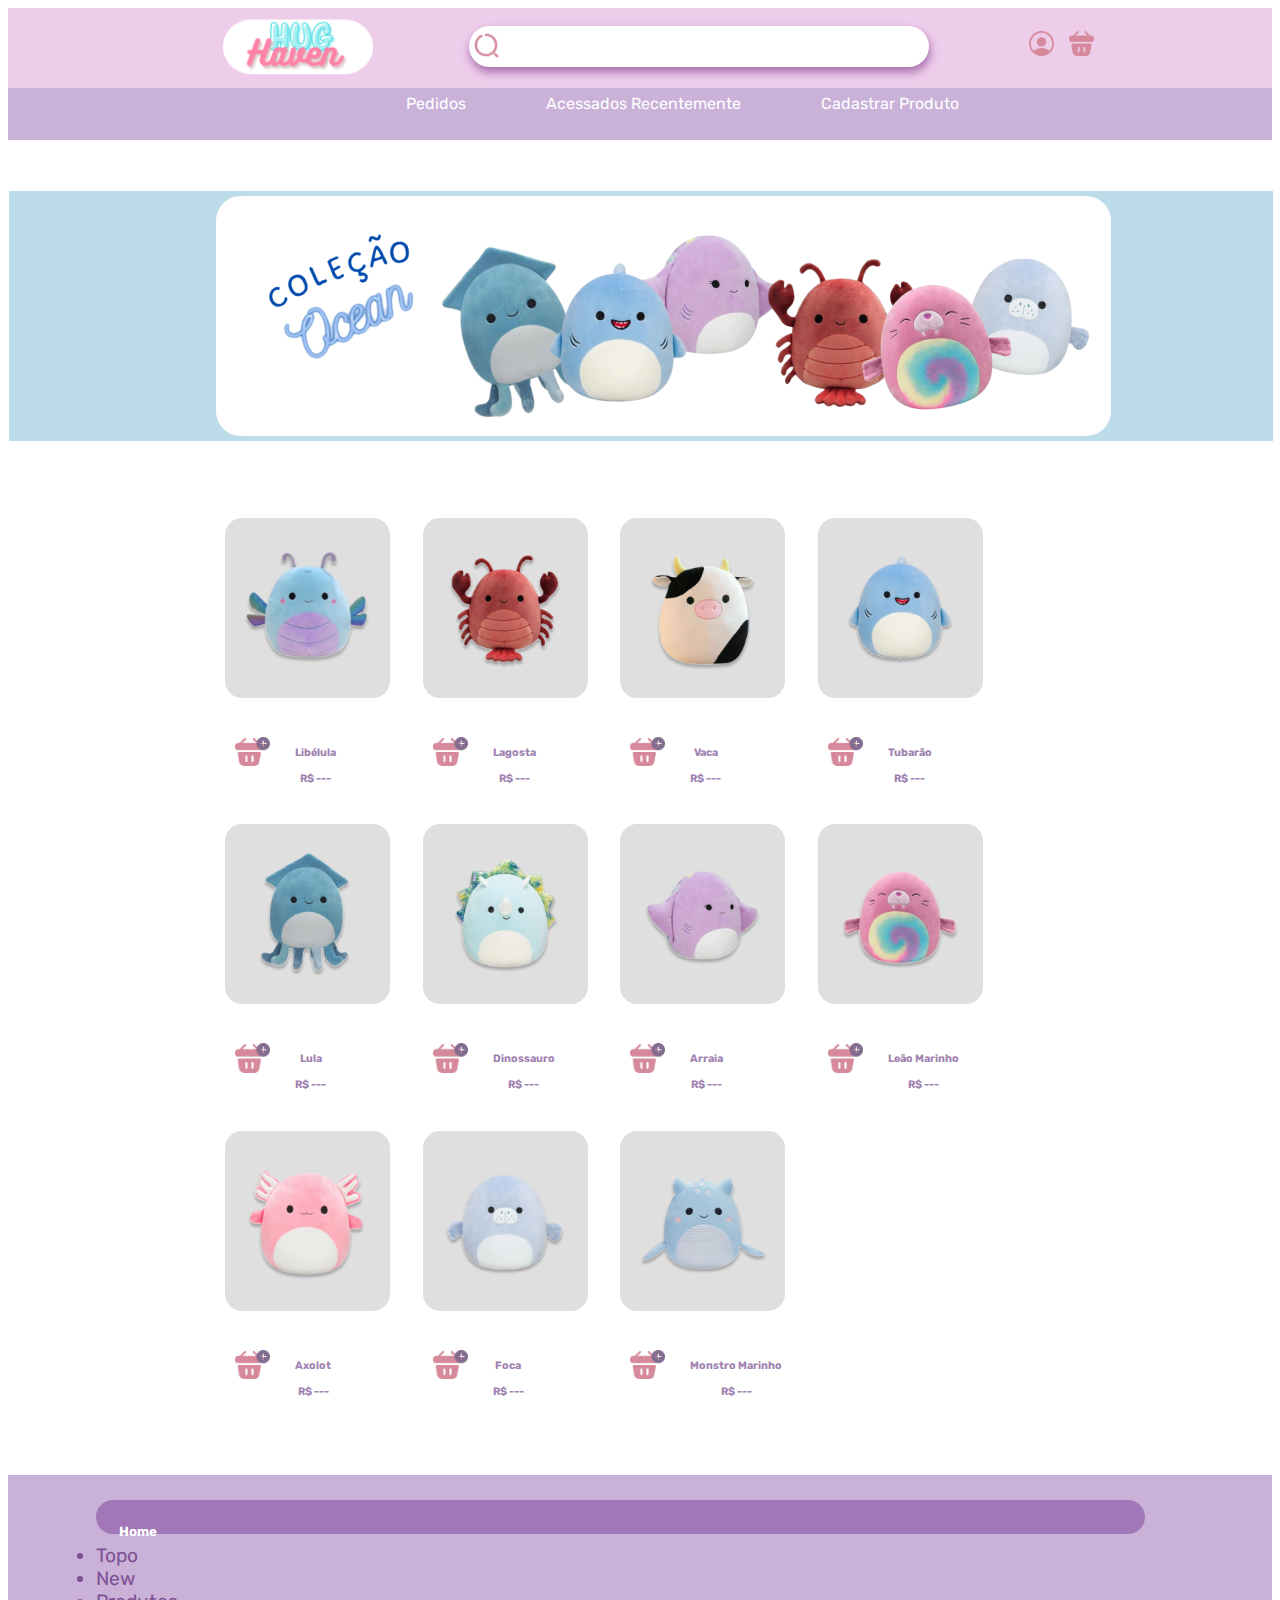
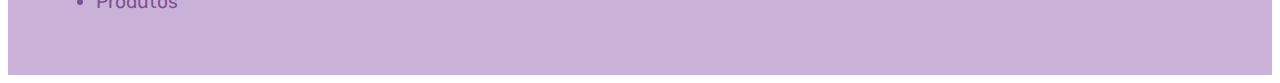
<file: Hug Haven/index.html>
<!DOCTYPE html>
<html lang="en">
    <head>
        <meta charset="UTF-8">
        <meta http-equiv="X-UA-Compatible" content="IE=edge">
        <meta name="viewport" content="width=device-width, initial-scale=1.0">
        <script src="HHScript.js" defer></script>
        <link rel="stylesheet" type="text/css" href="HHStyle.css">
        <link href="https://fonts.googleapis.com/css?family=Rubik&display=swap" rel="stylesheet" />
        
        <link href="https://cdn.jsdelivr.net/npm/bootstrap@5.3.0-alpha3/dist/css/bootstrap.min.css" rel="stylesheet" integrity="sha384-KK94CHFLLe+nY2dmCWGMq91rCGa5gtU4mk92HdvYe+M/SXH301p5ILy+dN9+nJOZ" crossorigin="anonymous">
        <script src="https://cdn.jsdelivr.net/npm/bootstrap@5.3.0-alpha3/dist/js/bootstrap.bundle.min.js" integrity="sha384-ENjdO4Dr2bkBIFxQpeoTz1HIcje39Wm4jDKdf19U8gI4ddQ3GYNS7NTKfAdVQSZe" crossorigin="anonymous"></script>
        
        <title>Hug Haven</title>
    </head>
    <body id="Home">
        <header>
            <div class="ItensHeader">
                <a href="index.html">
                    <img  id="logo" src="./ImagensGerais/Group 31.png"/>
                </a>
                <div>
                    <form class="Pesquisa">
                        <img id="lupa" src="./ImagensGerais/Lupa.png"/>
                        <input id="barra_pesq" type='text'/>
                    </form>
                </div>
                <img id="perfil" src="./ImagensGerais/Perfil.png"/>
                <a href="HHCarrinho.html">
                    <img id="bag" src="./ImagensGerais/Bag.png"/>
                </a>
            </div>
        </header>
        <nav id="Menu">
            <div class="ItensMenu">
                <li><a id="pedidos" href="HHPedidos.html">Pedidos</a></li>
                <li><a id="recentes" href="">Acessados Recentemente</a></li>
                <li><a id="cad_prod" href="HHCadastroProduto.html">Cadastrar Produto</a></li>
            </div>
        </nav>
        <div class="Todos_ElementosHome">
            <div class="Cadastro">
                <div class="Cadastro_fundo"></div>
                <div class="Cadastro_texto">
                    <div class="info_cadastro">
                        <img id="perfil_cadastro" src="./ImagensGerais/Perfil.png"/>
                        <h4 id="titulo_cadastro">Cadastro</h4>
                    </div>
                    <form class="Formulario_cadastro">
                        <input class="Texto_cadastro" type="text" placeholder="nome">
                        <input class="Texto_cadastro" type="text" placeholder="email">
                        <input class="Texto_cadastro" type="text" placeholder="senha">
                    </form>
                    <button id="btn_cadastro">Criar conta</button>
                </div>
            </div>
            <div class="Acessados_recentemente">
                <div class="TodosSquishs" id="Produtos">
                    <div class="Squish_recente">
                        <img class="imagemSquish" src="./ImagensSquish/Group 10.png"/>
                        <div class="bag_info">  
                            <button class="btn_addcarrinho_recente"><img class="addBag" src="./ImagensGerais/AddBag.png"/></button>
                            <div class="texto_prod_recente">
                                <h6 class="nome">Libélula</h6>
                                <h6 class="valor">R$ ---</h6>
                            </div>
                        </div> 
                    </div>
                    <div class="Squish_recente">
                        <img class="imagemSquish" src="./ImagensSquish/Group 10.png"/>
                        <div class="bag_info">  
                            <button class="btn_addcarrinho_recente"><img class="addBag" src="./ImagensGerais/AddBag.png"/></button>
                            <div class="texto_prod_recente">
                                <h6 class="nome">Libélula</h6>
                                <h6 class="valor">R$ ---</h6>
                            </div>
                        </div> 
                    </div>
                </div>
            </div>
            <div class="Usuario_posicao">
                <div class="Usuario">
                    <h3 id="perfil_usuario">Perfil</h3>
                    <h5 class="Texto_usuario">nome</h5>
                    <h5 class="Texto_usuario">email</h5>
                    <h5 class="Texto_usuario">senha</h5>
                    <button id="btn_editar">Editar</button>
                </div>
            </div>
            <div class="Interno">
                <div id="Card_Prop">
                    <div id="Prop">
                        <img id="ocean" src="./ImagensGerais/Ocean.png"/>
                    </div> 
                </div>
                <div class="container">
                    <div class="TodosSquishs" id="Produtos">
                        <div class="Squish">
                            <img class="imagemSquish" src="./ImagensSquish/Group 10.png"/>
                            <div class="bag_info">  
                                <button class="btn_addcarrinho"><img class="addBag" src="./ImagensGerais/AddBag.png"/></button>
                                <div class="texto_prod">
                                    <h6 class="nome">Libélula</h6>
                                    <h6 class="valor">R$ ---</h6>
                                </div>
                            </div> 
                        </div>
                        <div class="Squish">
                            <img class="imagemSquish" src="./ImagensSquish/Group 12.png"/>
                            <div class="bag_info">  
                                <button class="btn_addcarrinho"><img class="addBag" src="./ImagensGerais/AddBag.png"/></button>
                                <div class="texto_prod">
                                    <h6 class="nome">Lagosta</h6>
                                    <h6 class="valor">R$ ---</h6>
                                </div>
                            </div>
                        </div>
                        <div class="Squish">
                            <img class="imagemSquish" src="./ImagensSquish/Group 13.png"/>
                            <div class="bag_info">  
                                <button class="btn_addcarrinho"><img class="addBag" src="./ImagensGerais/AddBag.png"/></button>
                                <div class="texto_prod">
                                    <h6 class="nome">Vaca</h6>
                                    <h6 class="valor">R$ ---</h6>
                                </div>
                            </div>
                        </div>
                        <div class="Squish">
                            <img class="imagemSquish" src="./ImagensSquish/Group 14.png"/>
                            <div class="bag_info">  
                                <button class="btn_addcarrinho"><img class="addBag" src="./ImagensGerais/AddBag.png"/></button>
                                <div class="texto_prod">
                                    <h6 class="nome">Tubarão</h6>
                                    <h6 class="valor">R$ ---</h6>
                                </div>
                            </div>
                        </div>
                        <div class="Squish">
                            <img class="imagemSquish" src="./ImagensSquish/Group 3.png"/>
                            <div class="bag_info">  
                                <button class="btn_addcarrinho"><img class="addBag" src="./ImagensGerais/AddBag.png"/></button>
                                <div class="texto_prod">
                                    <h6 class="nome">Lula</h6>
                                    <h6 class="valor">R$ ---</h6>
                                </div>
                            </div>
                        </div>
                        <div class="Squish">
                            <img class="imagemSquish" src="./ImagensSquish/Group 32.png"/>
                            <div class="bag_info">  
                                <button class="btn_addcarrinho"><img class="addBag" src="./ImagensGerais/AddBag.png"/></button>
                                <div class="texto_prod">
                                    <h6 class="nome">Dinossauro</h6>
                                    <h6 class="valor">R$ ---</h6>
                                </div>
                            </div>
                        </div>
                        <div class="Squish">
                            <img class="imagemSquish" src="./ImagensSquish/Group 4.png"/>
                            <div class="bag_info">  
                                <button class="btn_addcarrinho"><img class="addBag" src="./ImagensGerais/AddBag.png"/></button>
                                <div class="texto_prod">
                                    <h6 class="nome">Arraia</h6>
                                    <h6 class="valor">R$ ---</h6>
                                </div>
                            </div>
                        </div>
                        <div class="Squish">
                            <img class="imagemSquish" src="./ImagensSquish/Group 7.png"/>
                            <div class="bag_info">  
                                <button class="btn_addcarrinho"><img class="addBag" src="./ImagensGerais/AddBag.png"/></button>
                                <div class="texto_prod">
                                    <h6 class="nome">Leão Marinho</h6>
                                    <h6 class="valor">R$ ---</h6>
                                </div>
                            </div>
                        </div>
                        <div class="Squish">
                            <img class="imagemSquish" src="./ImagensSquish/axolot-rosa.png"/>
                            <div class="bag_info">  
                                <button class="btn_addcarrinho"><img class="addBag" src="./ImagensGerais/AddBag.png"/></button>
                                <div class="texto_prod">
                                    <h6 class="nome">Axolot</h6>
                                    <h6 class="valor">R$ ---</h6>
                                </div>
                            </div>
                        </div>
                        <div class="Squish">
                            <img class="imagemSquish" src="./ImagensSquish/Group 8.png"/>
                            <div class="bag_info">  
                                <button class="btn_addcarrinho"><img class="addBag" src="./ImagensGerais/AddBag.png"/></button>
                                <div class="texto_prod">
                                    <h6 class="nome">Foca</h6>
                                    <h6 class="valor">R$ ---</h6>
                                </div>
                            </div>
                        </div>
                        <div class="Squish">
                            <img class="imagemSquish" src="./ImagensSquish/Group 9.png"/>
                            <div class="bag_info">  
                                <button class="btn_addcarrinho"><img class="addBag" src="./ImagensGerais/AddBag.png"/></button>
                                <div class="texto_prod">
                                    <h6 class="nome">Monstro Marinho</h6>
                                    <h6 class="valor">R$ ---</h6>
                                </div>
                            </div>
                        </div>
                    </div>
                </div>
            </div>
        </div>
        <footer>
            <div class="ItensFooter">
                <div class="LocalAtual">
                    <h5>Home</h5>
                </div>
                <nav class="LinksFooter">
                    <li><a id="topo" href="#Home">Topo</a></li>
                    <li><a id="new" href="#Card_Prop">New</a></li>
                    <li><a id="prdutos" href="#Produtos">Produtos</a></li>
                </nav>
            </div>
        </footer>
    </body>
</html>
</file>
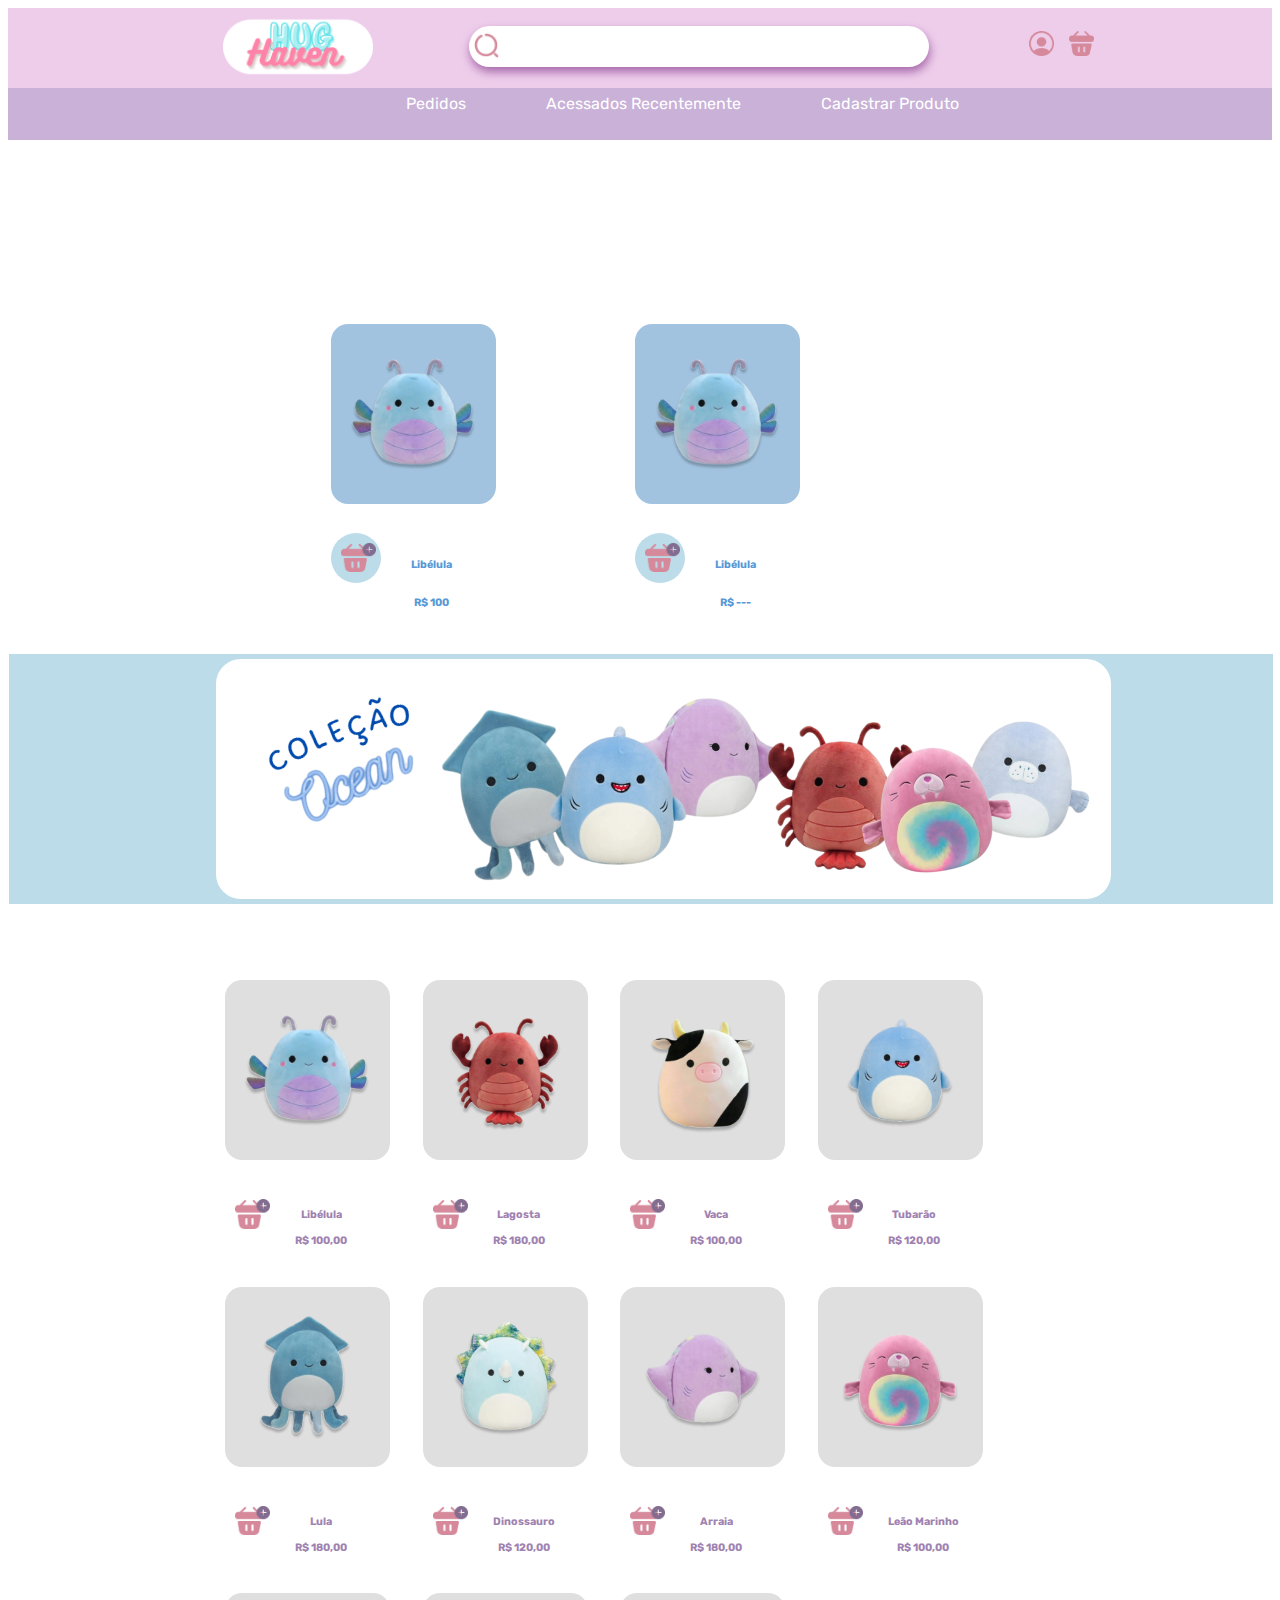
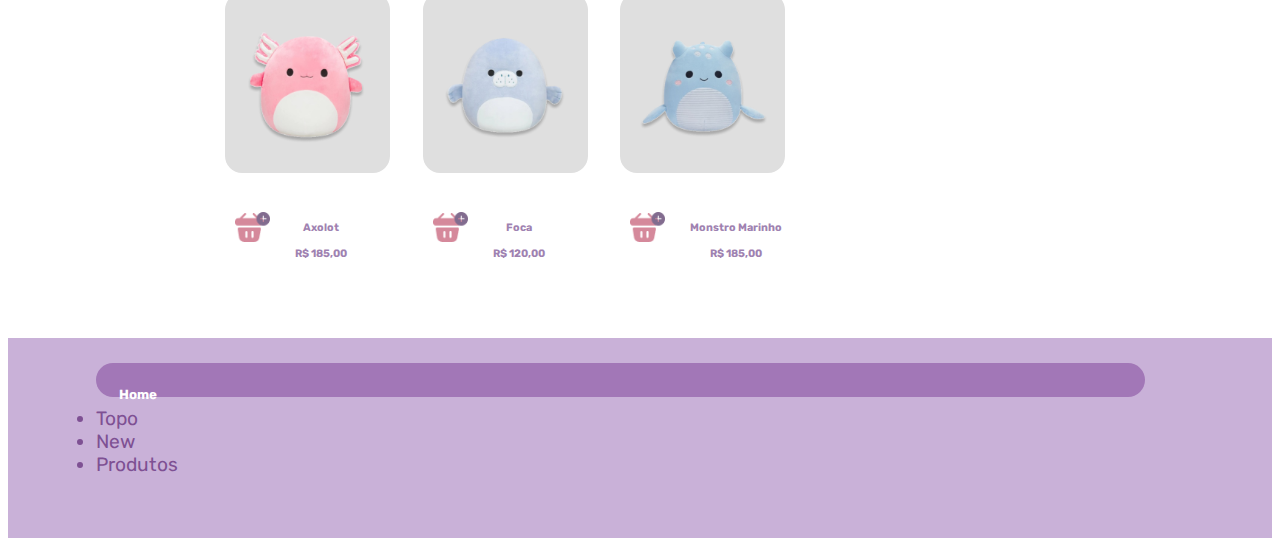
<file: Hug Haven 0.2/Hug Haven/index.html>
<!DOCTYPE html>
<html lang="en">
    <head>
        <meta charset="UTF-8">
        <meta http-equiv="X-UA-Compatible" content="IE=edge">
        <meta name="viewport" content="width=device-width, initial-scale=1.0">
        <script src="HHScript.js" defer></script>
        <script src="HHScriptCarrinho.js"defer></script>
        <link rel="stylesheet" type="text/css" href="HHStyle.css">
        <link href="https://fonts.googleapis.com/css?family=Rubik&display=swap" rel="stylesheet" />
        
        <link href="https://cdn.jsdelivr.net/npm/bootstrap@5.3.0-alpha3/dist/css/bootstrap.min.css" rel="stylesheet" integrity="sha384-KK94CHFLLe+nY2dmCWGMq91rCGa5gtU4mk92HdvYe+M/SXH301p5ILy+dN9+nJOZ" crossorigin="anonymous">
        <script src="https://cdn.jsdelivr.net/npm/bootstrap@5.3.0-alpha3/dist/js/bootstrap.bundle.min.js" integrity="sha384-ENjdO4Dr2bkBIFxQpeoTz1HIcje39Wm4jDKdf19U8gI4ddQ3GYNS7NTKfAdVQSZe" crossorigin="anonymous"></script>
        
        <title>Hug Haven</title>
    </head>
    <body id="Home">
        <header>
            <div class="ItensHeader">
                <a href="index.html">
                    <img  id="logo" src="./ImagensGerais/Group 31.png"/>
                </a>
                <div>
                    <form class="Pesquisa">
                        <img id="lupa" src="./ImagensGerais/Lupa.png"/>
                        <input id="barra_pesq" type='text'/>
                    </form>
                </div>
                <img id="perfil" src="./ImagensGerais/Perfil.png"/>
                <a href="HHCarrinho.html">
                    <img id="bag" src="./ImagensGerais/Bag.png"/>
                </a>
            </div>
        </header>
        <nav id="Menu">
            <div class="ItensMenu">
                <li><a id="pedidos" href="HHPedidos.html">Pedidos</a></li>
                <li><a id="recentes" href="">Acessados Recentemente</a></li>
                <li><a id="cad_prod" href="HHCadastroProduto.html">Cadastrar Produto</a></li>
            </div>
        </nav>
        <div class="Todos_ElementosHome">
            <div class="Cadastro">
                <div class="Cadastro_fundo"></div>
                <div class="Cadastro_texto">
                    <div class="info_cadastro">
                        <img id="perfil_cadastro" src="./ImagensGerais/Perfil.png"/>
                        <h4 id="titulo_cadastro">Cadastro</h4>
                    </div>
                    <form class="Formulario_cadastro">
                        <input class="Texto_cadastro" type="text" placeholder="nome">
                        <input class="Texto_cadastro" type="text" placeholder="email">
                        <input class="Texto_cadastro" type="text" placeholder="senha">
                    </form>
                    <button id="btn_cadastro">Criar conta</button>
                </div>
            </div>
            <div class="Acessados_recentemente">
                <div class="TodosSquishs" id="Produtos">
                    <div class="Squish_recente">
                        <img class="imagemSquish" src="./ImagensSquish/Group 10.png"/>
                        <div class="bag_info">  
                            <button class="btn_addcarrinho_recente"><img class="addBag" src="./ImagensGerais/AddBag.png"/></button>
                            <div class="texto_prod_recente">
                                <h6 class="nome">Libélula</h6>
                                <h6 class="valor">R$ 100</h6>
                            </div>
                        </div> 
                    </div>
                    <div class="Squish_recente">
                        <img class="imagemSquish" src="./ImagensSquish/Group 10.png"/>
                        <div class="bag_info">  
                            <button class="btn_addcarrinho_recente"><img class="addBag" src="./ImagensGerais/AddBag.png"/></button>
                            <div class="texto_prod_recente">
                                <h6 class="nome">Libélula</h6>
                                <h6 class="valor">R$ ---</h6>
                            </div>
                        </div> 
                    </div>
                </div>
            </div>
            <div class="Usuario_posicao">
                <div class="Usuario">
                    <h3 id="perfil_usuario">Perfil</h3>
                    <h5 class="Texto_usuario">nome</h5>
                    <h5 class="Texto_usuario">email</h5>
                    <h5 class="Texto_usuario">senha</h5>
                    <button id="btn_editar">Editar</button>
                </div>
            </div>
            <div class="Interno">
                <div id="Card_Prop">
                    <div id="Prop">
                        <img id="ocean" src="./ImagensGerais/Ocean.png"/>
                    </div> 
                </div>
                <div class="container">
                    <div class="TodosSquishs" id="Produtos">
                        <div class="Squish">
                            <img class="imagemSquish" src="./ImagensSquish/Group 10.png"/>
                            <div class="bag_info">  
                                <button class="btn_addcarrinho"><img class="addBag" src="./ImagensGerais/AddBag.png"/></button>
                                <div class="texto_prod">
                                    <h6 class="nome">Libélula</h6>
                                    <h6 class="valor">R$ 100,00</h6>
                                </div>
                            </div> 
                        </div>
                        <div class="Squish">
                            <img class="imagemSquish" src="./ImagensSquish/Group 12.png"/>
                            <div class="bag_info">  
                                <button class="btn_addcarrinho"><img class="addBag" src="./ImagensGerais/AddBag.png"/></button>
                                <div class="texto_prod">
                                    <h6 class="nome">Lagosta</h6>
                                    <h6 class="valor">R$ 180,00</h6>
                                </div>
                            </div>
                        </div>
                        <div class="Squish">
                            <img class="imagemSquish" src="./ImagensSquish/Group 13.png"/>
                            <div class="bag_info">  
                                <button class="btn_addcarrinho"><img class="addBag" src="./ImagensGerais/AddBag.png"/></button>
                                <div class="texto_prod">
                                    <h6 class="nome">Vaca</h6>
                                    <h6 class="valor">R$ 100,00</h6>
                                </div>
                            </div>
                        </div>
                        <div class="Squish">
                            <img class="imagemSquish" src="./ImagensSquish/Group 14.png"/>
                            <div class="bag_info">  
                                <button class="btn_addcarrinho"><img class="addBag" src="./ImagensGerais/AddBag.png"/></button>
                                <div class="texto_prod">
                                    <h6 class="nome">Tubarão</h6>
                                    <h6 class="valor">R$ 120,00</h6>
                                </div>
                            </div>
                        </div>
                        <div class="Squish">
                            <img class="imagemSquish" src="./ImagensSquish/Group 3.png"/>
                            <div class="bag_info">  
                                <button class="btn_addcarrinho"><img class="addBag" src="./ImagensGerais/AddBag.png"/></button>
                                <div class="texto_prod">
                                    <h6 class="nome">Lula</h6>
                                    <h6 class="valor">R$ 180,00</h6>
                                </div>
                            </div>
                        </div>
                        <div class="Squish">
                            <img class="imagemSquish" src="./ImagensSquish/Group 32.png"/>
                            <div class="bag_info">  
                                <button class="btn_addcarrinho"><img class="addBag" src="./ImagensGerais/AddBag.png"/></button>
                                <div class="texto_prod">
                                    <h6 class="nome">Dinossauro</h6>
                                    <h6 class="valor">R$ 120,00</h6>
                                </div>
                            </div>
                        </div>
                        <div class="Squish">
                            <img class="imagemSquish" src="./ImagensSquish/Group 4.png"/>
                            <div class="bag_info">  
                                <button class="btn_addcarrinho"><img class="addBag" src="./ImagensGerais/AddBag.png"/></button>
                                <div class="texto_prod">
                                    <h6 class="nome">Arraia</h6>
                                    <h6 class="valor">R$ 180,00</h6>
                                </div>
                            </div>
                        </div>
                        <div class="Squish">
                            <img class="imagemSquish" src="./ImagensSquish/Group 7.png"/>
                            <div class="bag_info">  
                                <button class="btn_addcarrinho"><img class="addBag" src="./ImagensGerais/AddBag.png"/></button>
                                <div class="texto_prod">
                                    <h6 class="nome">Leão Marinho</h6>
                                    <h6 class="valor">R$ 100,00</h6>
                                </div>
                            </div>
                        </div>
                        <div class="Squish">
                            <img class="imagemSquish" src="./ImagensSquish/axolot-rosa.png"/>
                            <div class="bag_info">  
                                <button class="btn_addcarrinho"><img class="addBag" src="./ImagensGerais/AddBag.png"/></button>
                                <div class="texto_prod">
                                    <h6 class="nome">Axolot</h6>
                                    <h6 class="valor">R$ 185,00</h6>
                                </div>
                            </div>
                        </div>
                        <div class="Squish">
                            <img class="imagemSquish" src="./ImagensSquish/Group 8.png"/>
                            <div class="bag_info">  
                                <button class="btn_addcarrinho"><img class="addBag" src="./ImagensGerais/AddBag.png"/></button>
                                <div class="texto_prod">
                                    <h6 class="nome">Foca</h6>
                                    <h6 class="valor">R$ 120,00</h6>
                                </div>
                            </div>
                        </div>
                        <div class="Squish">
                            <img class="imagemSquish" src="./ImagensSquish/Group 9.png"/>
                            <div class="bag_info">  
                                <button class="btn_addcarrinho"><img class="addBag" src="./ImagensGerais/AddBag.png"/></button>
                                <div class="texto_prod">
                                    <h6 class="nome">Monstro Marinho</h6>
                                    <h6 class="valor">R$ 185,00</h6>
                                </div>
                            </div>
                        </div>
                    </div>
                </div>
            </div>
        </div>
        <footer>
            <div class="ItensFooter">
                <div class="LocalAtual">
                    <h5>Home</h5>
                </div>
                <nav class="LinksFooter">
                    <li><a id="topo" href="#Home">Topo</a></li>
                    <li><a id="new" href="#Card_Prop">New</a></li>
                    <li><a id="prdutos" href="#Produtos">Produtos</a></li>
                </nav>
            </div>
        </footer>
    </body>
</html>
</file>
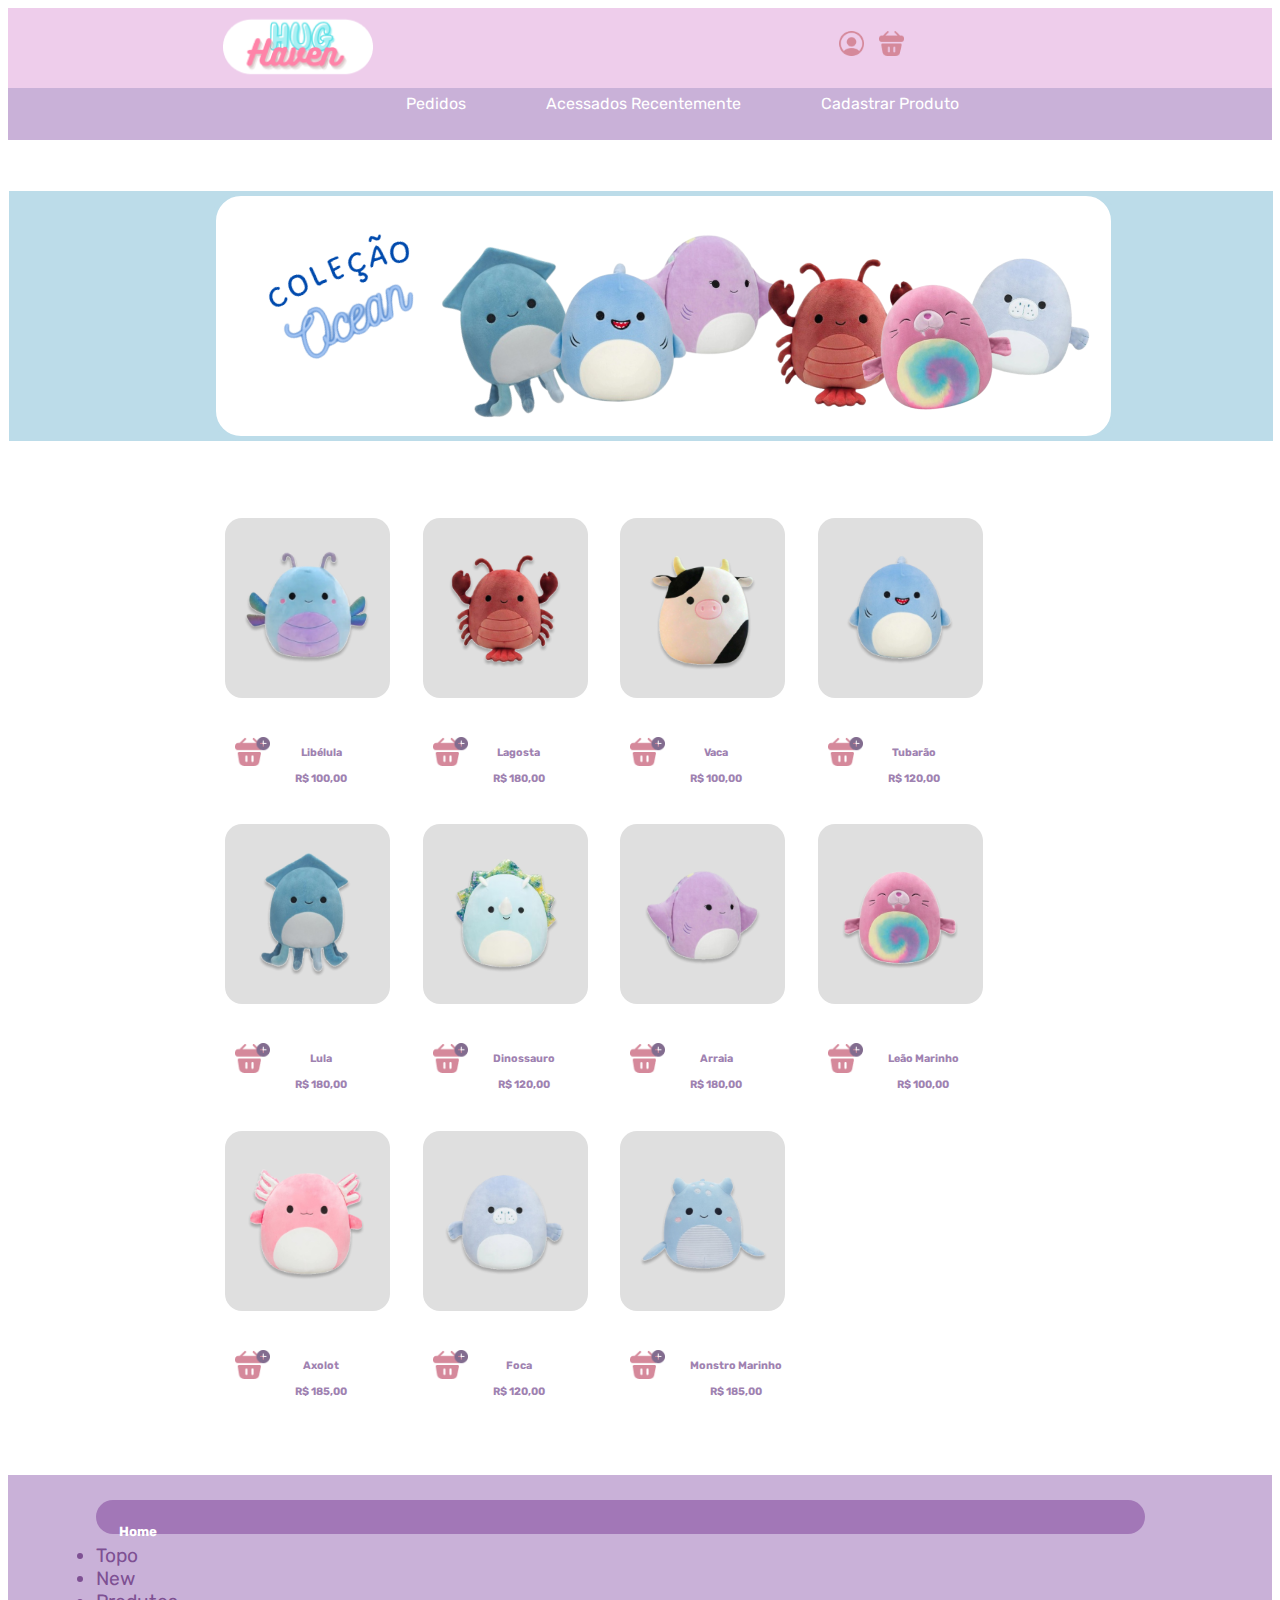
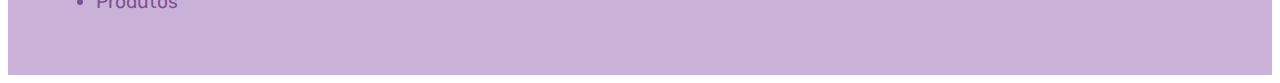
<file: Hug Haven 0.4/Hug Haven 0.4/index.html>
<!DOCTYPE html>
<html lang="en">
    <head>
        <meta charset="UTF-8">
        <meta http-equiv="X-UA-Compatible" content="IE=edge">
        <meta name="viewport" content="width=device-width, initial-scale=1.0">
        <script src="HHScript.js" defer></script>
        <script src="HHScriptCarrinho.js"defer></script>
        <script src="HHScriptCadUsuario.js" defer></script>
        <link rel="stylesheet" type="text/css" href="HHStyle.css">
        <link href="https://fonts.googleapis.com/css?family=Rubik&display=swap" rel="stylesheet" />
        
        <link href="https://cdn.jsdelivr.net/npm/bootstrap@5.3.0-alpha3/dist/css/bootstrap.min.css" rel="stylesheet" integrity="sha384-KK94CHFLLe+nY2dmCWGMq91rCGa5gtU4mk92HdvYe+M/SXH301p5ILy+dN9+nJOZ" crossorigin="anonymous">
        <script src="https://cdn.jsdelivr.net/npm/bootstrap@5.3.0-alpha3/dist/js/bootstrap.bundle.min.js" integrity="sha384-ENjdO4Dr2bkBIFxQpeoTz1HIcje39Wm4jDKdf19U8gI4ddQ3GYNS7NTKfAdVQSZe" crossorigin="anonymous"></script>
        
        <title>Hug Haven</title>
    </head>
    <body id="Home">
        <header>
            <div class="ItensHeader">
                <a href="index.html">
                    <img  id="logo" src="./ImagensGerais/Group 31.png"/>
                </a>
                <img id="perfil" src="./ImagensGerais/Perfil.png"/>
                <a href="HHCarrinho.html">
                    <img id="bag" src="./ImagensGerais/Bag.png"/>
                </a>
            </div>
        </header>
        <nav id="Menu">
            <div class="ItensMenu">
                <li><a id="pedidos" href="HHPedidos.html">Pedidos</a></li>
                <li><a id="recentes" href="">Acessados Recentemente</a></li>
                <li><a id="cad_prod" href="HHCadastroProduto.html">Cadastrar Produto</a></li>
            </div>
        </nav>
        <div class="Todos_ElementosHome">
            <div class="Cadastro">
                <div class="Cadastro_fundo"></div>
                <div class="Cadastro_texto">
                    <div class="info_cadastro">
                        <img id="perfil_cadastro" src="./ImagensGerais/Perfil.png"/>
                        <h4 id="titulo_cadastro">Cadastro</h4>
                    </div>
                    <form class="Formulario_cadastro">
                        <input class="Texto_cadastro" id="nome" type="text" placeholder="nome">
                        <input class="Texto_cadastro" id="email" type="text" placeholder="email">
                        <input class="Texto_cadastro" id="senha" type="password" placeholder="senha">
                    </form>
                    <button id="btn_cadastro">Criar conta</button>
                </div>
            </div>
            <div class="Acessados_recentemente">
                <div class="TodosSquishs" id="Produtos">
                    <div class="Squish_recente">
                        <img class="imagemSquish" src="./ImagensSquish/Group 10.png"/>
                        <div class="bag_info">  
                            <button class="btn_addcarrinho_recente"><img class="addBag" src="./ImagensGerais/AddBag.png"/></button>
                            <div class="texto_prod_recente">
                                <h6 class="nome">Libélula</h6>
                                <h6 class="valor">R$ 100</h6>
                            </div>
                        </div> 
                    </div>
                    <div class="Squish_recente">
                        <img class="imagemSquish" src="./ImagensSquish/Group 10.png"/>
                        <div class="bag_info">  
                            <button class="btn_addcarrinho_recente"><img class="addBag" src="./ImagensGerais/AddBag.png"/></button>
                            <div class="texto_prod_recente">
                                <h6 class="nome">Libélula</h6>
                                <h6 class="valor">R$ ---</h6>
                            </div>
                        </div> 
                    </div>
                </div>
            </div>
            <div class="Usuario_posicao">
                <div class="Usuario">
                    <h3 id="perfil_usuario">Perfil</h3>
                    <h5 class="Texto_usuario" id="perfilNome">nome</h5>
                    <h5 class="Texto_usuario" id="perfilEmail">email</h5>
                    <h5 class="Texto_usuario" id="perfilSenha">senha</h5>
                    <button id="btn_editar">Editar</button>
                </div>
            </div>
            <div class="Interno">
                <div id="Card_Prop">
                    <div id="Prop">
                        <img id="ocean" src="./ImagensGerais/Ocean.png"/>
                    </div> 
                </div>
                <div class="container">
                    <div class="TodosSquishs" id="Produtos">
                        <div class="Squish">
                            <img class="imagemSquish" src="./ImagensSquish/Group 10.png"/>
                            <div class="bag_info">  
                                <button class="btn_addcarrinho"><img class="addBag" src="./ImagensGerais/AddBag.png"/></button>
                                <div class="texto_prod">
                                    <h6 class="nome">Libélula</h6>
                                    <h6 class="valor">R$ 100,00</h6>
                                </div>
                            </div> 
                        </div>
                        <div class="Squish">
                            <img class="imagemSquish" src="./ImagensSquish/Group 12.png"/>
                            <div class="bag_info">  
                                <button class="btn_addcarrinho"><img class="addBag" src="./ImagensGerais/AddBag.png"/></button>
                                <div class="texto_prod">
                                    <h6 class="nome">Lagosta</h6>
                                    <h6 class="valor">R$ 180,00</h6>
                                </div>
                            </div>
                        </div>
                        <div class="Squish">
                            <img class="imagemSquish" src="./ImagensSquish/Group 13.png"/>
                            <div class="bag_info">  
                                <button class="btn_addcarrinho"><img class="addBag" src="./ImagensGerais/AddBag.png"/></button>
                                <div class="texto_prod">
                                    <h6 class="nome">Vaca</h6>
                                    <h6 class="valor">R$ 100,00</h6>
                                </div>
                            </div>
                        </div>
                        <div class="Squish">
                            <img class="imagemSquish" src="./ImagensSquish/Group 14.png"/>
                            <div class="bag_info">  
                                <button class="btn_addcarrinho"><img class="addBag" src="./ImagensGerais/AddBag.png"/></button>
                                <div class="texto_prod">
                                    <h6 class="nome">Tubarão</h6>
                                    <h6 class="valor">R$ 120,00</h6>
                                </div>
                            </div>
                        </div>
                        <div class="Squish">
                            <img class="imagemSquish" src="./ImagensSquish/Group 3.png"/>
                            <div class="bag_info">  
                                <button class="btn_addcarrinho"><img class="addBag" src="./ImagensGerais/AddBag.png"/></button>
                                <div class="texto_prod">
                                    <h6 class="nome">Lula</h6>
                                    <h6 class="valor">R$ 180,00</h6>
                                </div>
                            </div>
                        </div>
                        <div class="Squish">
                            <img class="imagemSquish" src="./ImagensSquish/Group 32.png"/>
                            <div class="bag_info">  
                                <button class="btn_addcarrinho"><img class="addBag" src="./ImagensGerais/AddBag.png"/></button>
                                <div class="texto_prod">
                                    <h6 class="nome">Dinossauro</h6>
                                    <h6 class="valor">R$ 120,00</h6>
                                </div>
                            </div>
                        </div>
                        <div class="Squish">
                            <img class="imagemSquish" src="./ImagensSquish/Group 4.png"/>
                            <div class="bag_info">  
                                <button class="btn_addcarrinho"><img class="addBag" src="./ImagensGerais/AddBag.png"/></button>
                                <div class="texto_prod">
                                    <h6 class="nome">Arraia</h6>
                                    <h6 class="valor">R$ 180,00</h6>
                                </div>
                            </div>
                        </div>
                        <div class="Squish">
                            <img class="imagemSquish" src="./ImagensSquish/Group 7.png"/>
                            <div class="bag_info">  
                                <button class="btn_addcarrinho"><img class="addBag" src="./ImagensGerais/AddBag.png"/></button>
                                <div class="texto_prod">
                                    <h6 class="nome">Leão Marinho</h6>
                                    <h6 class="valor">R$ 100,00</h6>
                                </div>
                            </div>
                        </div>
                        <div class="Squish">
                            <img class="imagemSquish" src="./ImagensSquish/axolot-rosa.png"/>
                            <div class="bag_info">  
                                <button class="btn_addcarrinho"><img class="addBag" src="./ImagensGerais/AddBag.png"/></button>
                                <div class="texto_prod">
                                    <h6 class="nome">Axolot</h6>
                                    <h6 class="valor">R$ 185,00</h6>
                                </div>
                            </div>
                        </div>
                        <div class="Squish">
                            <img class="imagemSquish" src="./ImagensSquish/Group 8.png"/>
                            <div class="bag_info">  
                                <button class="btn_addcarrinho"><img class="addBag" src="./ImagensGerais/AddBag.png"/></button>
                                <div class="texto_prod">
                                    <h6 class="nome">Foca</h6>
                                    <h6 class="valor">R$ 120,00</h6>
                                </div>
                            </div>
                        </div>
                        <div class="Squish">
                            <img class="imagemSquish" src="./ImagensSquish/Group 9.png"/>
                            <div class="bag_info">  
                                <button class="btn_addcarrinho"><img class="addBag" src="./ImagensGerais/AddBag.png"/></button>
                                <div class="texto_prod">
                                    <h6 class="nome">Monstro Marinho</h6>
                                    <h6 class="valor">R$ 185,00</h6>
                                </div>
                            </div>
                        </div>
                    </div>
                </div>
            </div>
        </div>
        <footer>
            <div class="ItensFooter">
                <div class="LocalAtual">
                    <h5>Home</h5>
                </div>
                <nav class="LinksFooter">
                    <li><a id="topo" href="#Home">Topo</a></li>
                    <li><a id="new" href="#Card_Prop">New</a></li>
                    <li><a id="prdutos" href="#Produtos">Produtos</a></li>
                </nav>
            </div>
        </footer>
    </body>
</html>
</file>
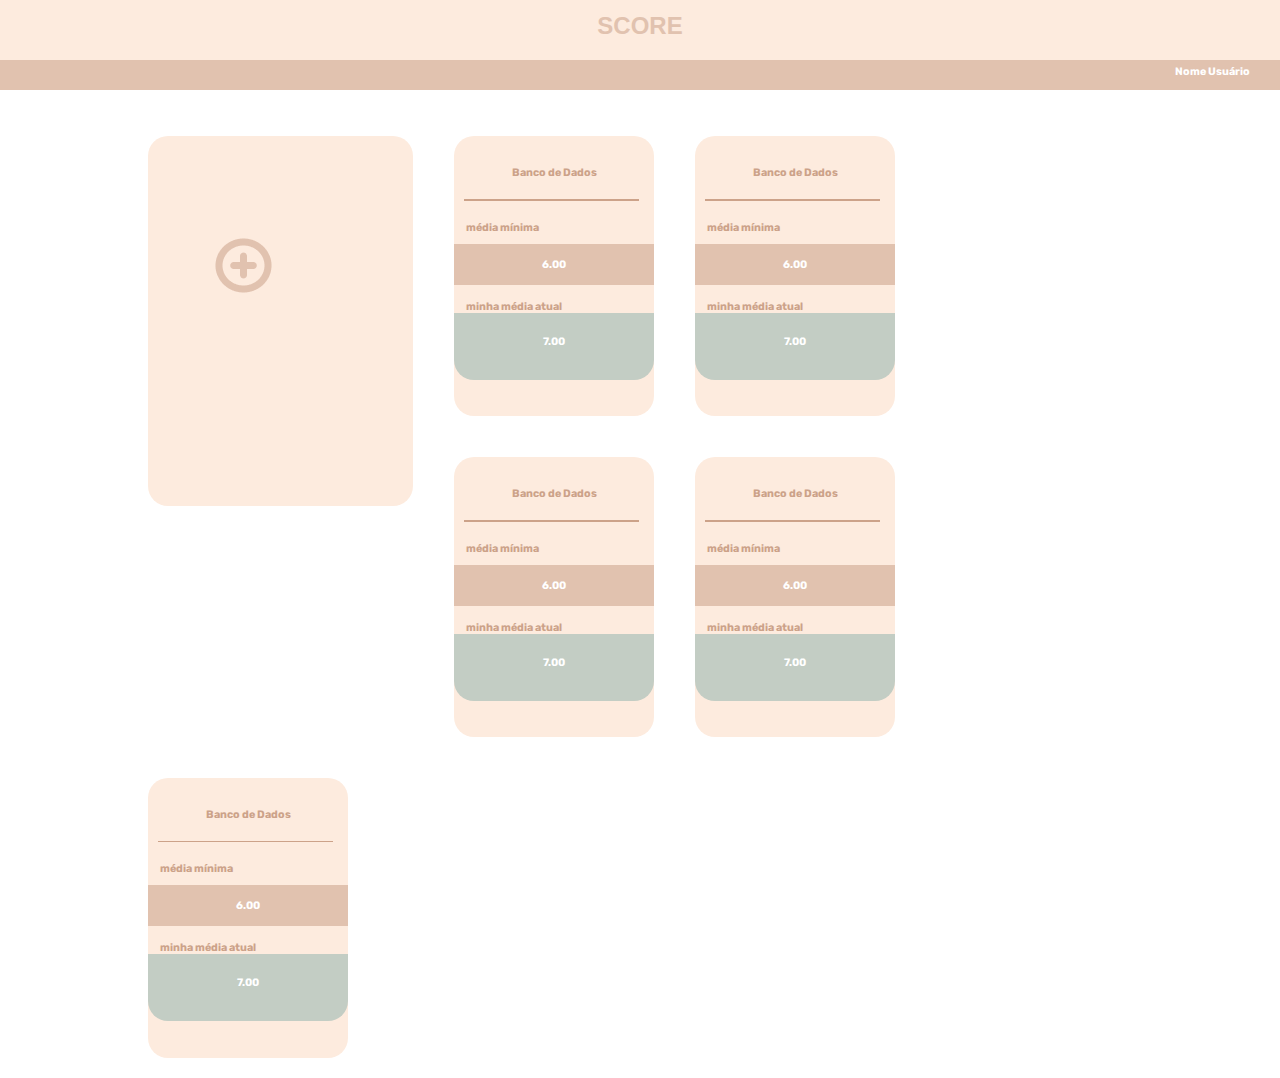
<file: Hug Haven 0.4/Hug Haven 0.4/Score/index.html>
<!DOCTYPE html>
<html lang="en">
    <head>
        <meta charset="UTF-8">
        <meta http-equiv="X-UA-Compatible" content="IE=edge">
        <meta name="viewport" content="width=device-width, initial-scale=1.0">
        <script src="" defer></script> 
        <link rel="stylesheet" type="text/css" href="StyleScore.css">
        <link href="https://fonts.googleapis.com/css?family=Rubik&display=swap" rel="stylesheet" />
        
        <link href="https://cdn.jsdelivr.net/npm/bootstrap@5.3.0-alpha3/dist/css/bootstrap.min.css" rel="stylesheet" integrity="sha384-KK94CHFLLe+nY2dmCWGMq91rCGa5gtU4mk92HdvYe+M/SXH301p5ILy+dN9+nJOZ" crossorigin="anonymous">
        <script src="https://cdn.jsdelivr.net/npm/bootstrap@5.3.0-alpha3/dist/js/bootstrap.bundle.min.js" integrity="sha384-ENjdO4Dr2bkBIFxQpeoTz1HIcje39Wm4jDKdf19U8gI4ddQ3GYNS7NTKfAdVQSZe" crossorigin="anonymous"></script>
        
        <title>Score</title>
    </head>
    <body id="Home">
        <header>
            <h2 id="Score_header">SCORE</h2>
        </header>
        <div id="Fundo_Nome">
            <h6 id="Nome_Usuario">Nome Usuário</h6>
        </div>
        
        <div id="Todas_Materias">
            <div class="Fundo_addMateria">
                <button class="btn_addMateria"><img class="addCircle" src="./ImgScore/addCircle.png"/></button>
            </div>
            <div class="Materia_Home">
                <h6 class="nome">Banco de Dados</h6>
                <div class="divisor_home"></div>
                <h6 class="media_MinAt">média mínima</h6>
                <h6 class="valor_minimo">6.00</h6>
                <h6 class="media_MinAt">minha média atual</h6>
                <div class="fundo_valorAtual">
                    <h6 class="valor_atual">7.00</h6>
                </div>
            </div>
            <div class="Materia_Home">
                <h6 class="nome">Banco de Dados</h6>
                <div class="divisor_home"></div>
                <h6 class="media_MinAt">média mínima</h6>
                <h6 class="valor_minimo">6.00</h6>
                <h6 class="media_MinAt">minha média atual</h6>
                <div class="fundo_valorAtual">
                    <h6 class="valor_atual">7.00</h6>
                </div>
            </div>
            <div class="Materia_Home">
                <h6 class="nome">Banco de Dados</h6>
                <div class="divisor_home"></div>
                <h6 class="media_MinAt">média mínima</h6>
                <h6 class="valor_minimo">6.00</h6>
                <h6 class="media_MinAt">minha média atual</h6>
                <div class="fundo_valorAtual">
                    <h6 class="valor_atual">7.00</h6>
                </div>
            </div>
            <div class="Materia_Home">
                <h6 class="nome">Banco de Dados</h6>
                <div class="divisor_home"></div>
                <h6 class="media_MinAt">média mínima</h6>
                <h6 class="valor_minimo">6.00</h6>
                <h6 class="media_MinAt">minha média atual</h6>
                <div class="fundo_valorAtual">
                    <h6 class="valor_atual">7.00</h6>
                </div>
            </div>
            <div class="Materia_Home">
                <h6 class="nome">Banco de Dados</h6>
                <div class="divisor_home"></div>
                <h6 class="media_MinAt">média mínima</h6>
                <h6 class="valor_minimo">6.00</h6>
                <h6 class="media_MinAt">minha média atual</h6>
                <div class="fundo_valorAtual">
                    <h6 class="valor_atual">7.00</h6>
                </div>
            </div>
        </div>
    
    </body>
</html>
</file>
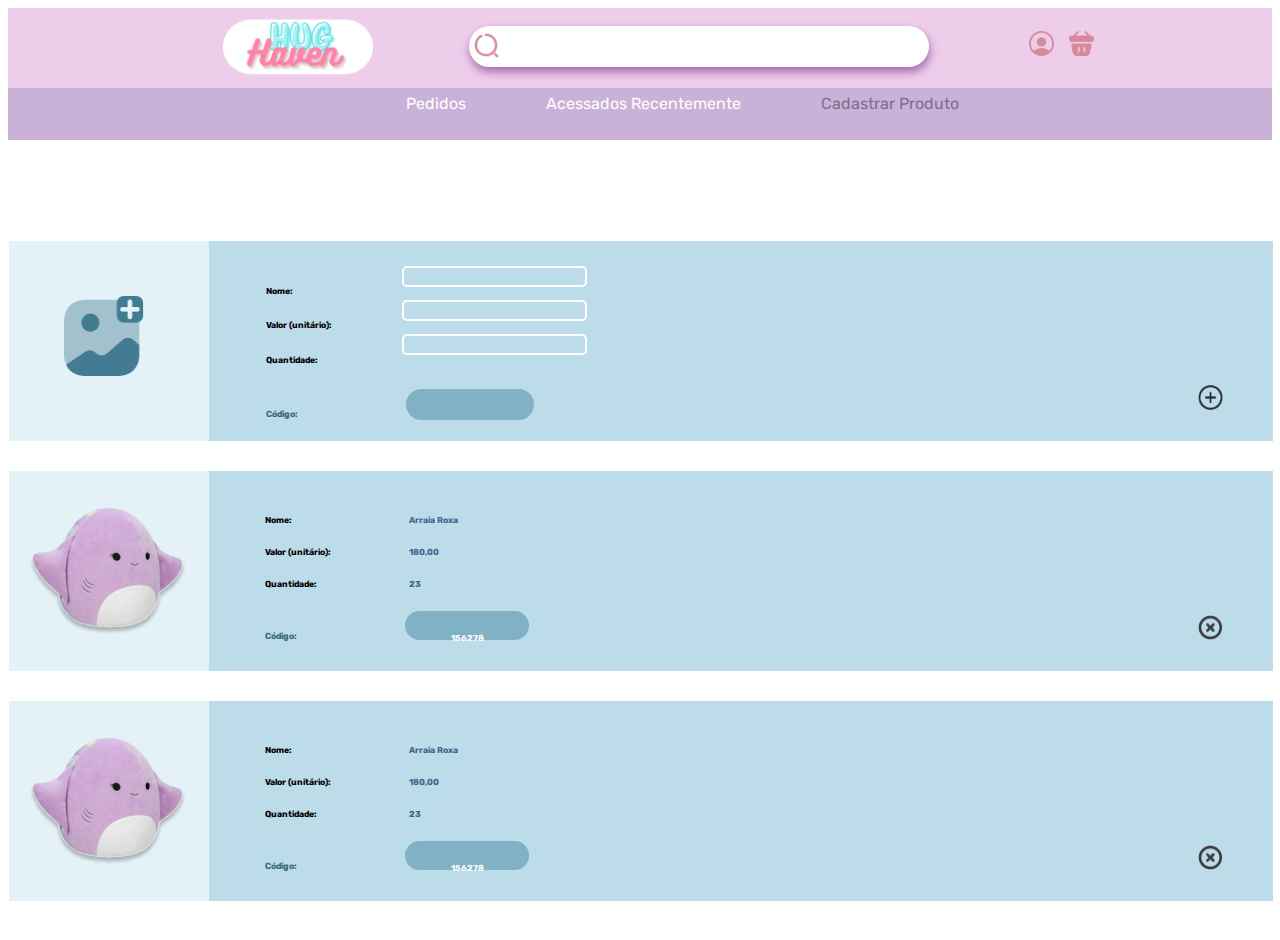
<file: Hug Haven/HHCadastroProduto.html>
<!DOCTYPE html>
<html lang="en">
    <head>
        <meta charset="UTF-8">
        <meta http-equiv="X-UA-Compatible" content="IE=edge">
        <meta name="viewport" content="width=device-width, initial-scale=1.0">
        <script src="HHScript.js" defer></script>
        <link rel="stylesheet" type="text/css" href="HHStyle.css">
        <link href="https://fonts.googleapis.com/css?family=Rubik&display=swap" rel="stylesheet" />
        
        <link href="https://cdn.jsdelivr.net/npm/bootstrap@5.3.0-alpha3/dist/css/bootstrap.min.css" rel="stylesheet" integrity="sha384-KK94CHFLLe+nY2dmCWGMq91rCGa5gtU4mk92HdvYe+M/SXH301p5ILy+dN9+nJOZ" crossorigin="anonymous">
        <script src="https://cdn.jsdelivr.net/npm/bootstrap@5.3.0-alpha3/dist/js/bootstrap.bundle.min.js" integrity="sha384-ENjdO4Dr2bkBIFxQpeoTz1HIcje39Wm4jDKdf19U8gI4ddQ3GYNS7NTKfAdVQSZe" crossorigin="anonymous"></script>
        
        <title>Hug Haven</title>
    </head>
    <body id="Home">
        <header>
            <div class="ItensHeader">
                <a href="index.html">
                    <img  id="logo" src="./ImagensGerais/Group 31.png"/>
                </a>
                <div>
                    <form class="Pesquisa">
                        <img id="lupa" src="./ImagensGerais/Lupa.png"/>
                        <input id="barra_pesq" type='text'/>
                    </form>
                </div>
                <img id="perfil" src="./ImagensGerais/Perfil.png"/>
                <a href="HHCarrinho.html">
                    <img id="bag" src="./ImagensGerais/Bag.png"/>
                </a>
            </div>
        </header>
        <nav id="Menu">
            <div class="ItensMenu">
                <li><a id="pedidos" href="HHPedidos.html">Pedidos</a></li>
                <li><a id="recentes" href="">Acessados Recentemente</a></li>
                <li><a id="cadastro_prod" href="HHCadastroProduto.html">Cadastrar Produto</a></li>
            </div>
        </nav>
        <div class="Todos_ElementosHome">
            <div class="Cadastro">
                <div class="Cadastro_fundo"></div>
                <div class="Cadastro_texto">
                    <div class="info_cadastro">
                        <img id="perfil_cadastro" src="./ImagensGerais/Perfil.png"/>
                        <h4 id="titulo_cadastro">Cadastro</h4>
                    </div>
                    <form class="Formulario_cadastro">
                        <input class="Texto_cadastro" type="text" placeholder="nome">
                        <input class="Texto_cadastro" type="text" placeholder="email">
                        <input class="Texto_cadastro" type="text" placeholder="senha">
                    </form>
                    <button id="btn_cadastro">Criar conta</button>
                </div>
            </div>
            <div class="Acessados_recentemente">
                <div class="TodosSquishs" id="Produtos">
                    <div class="Squish_recente">
                        <img class="imagemSquish" src="./ImagensSquish/Group 10.png"/>
                        <div class="bag_info">  
                            <button class="btn_addcarrinho_recente"><img class="addBag" src="./ImagensGerais/AddBag.png"/></button>
                            <div class="texto_prod_recente">
                                <h6 class="nome">Libélula</h6>
                                <h6 class="valor">R$ ---</h6>
                            </div>
                        </div> 
                    </div>
                    <div class="Squish_recente">
                        <img class="imagemSquish" src="./ImagensSquish/Group 10.png"/>
                        <div class="bag_info">  
                            <button class="btn_addcarrinho_recente"><img class="addBag" src="./ImagensGerais/AddBag.png"/></button>
                            <div class="texto_prod_recente">
                                <h6 class="nome">Libélula</h6>
                                <h6 class="valor">R$ ---</h6>
                            </div>
                        </div> 
                    </div>
                </div>
            </div>
            <div class="Usuario_posicao">
                <div class="Usuario">
                    <h3 id="perfil_usuario">Perfil</h3>
                    <h5 class="Texto_usuario">nome</h5>
                    <h5 class="Texto_usuario">email</h5>
                    <h5 class="Texto_usuario">senha</h5>
                    <button id="btn_editar">Editar</button>
                </div>
            </div>
            <div class="Add_Produto">
                <div id="imagem_produto">
                    <img id="add_imagem" src="./ImagensGerais/Add imagem.png"/>
                </div>
                <div class="Infos">
                    <div class="Total_informacoes">
                        <div class="Add_informacoes">
                            <div class="Titulo_informacoes"><h6>Nome: </h6></div> 
                            <input class="informacoes" type='text'/>
                        </div>
                        <div class="Add_informacoes">
                            <div class="Titulo_informacoes"><h6>Valor (unitário): </h6></div>  
                            <input class="informacoes" type='text'/>
                        </div>
                        <div class="Add_informacoes">
                            <div class="Titulo_informacoes"><h6>Quantidade: </h6></div> 
                            <input class="informacoes" type='text'/>
                        </div>
                        <div class="Add_codigo">
                            <div class="Titulo_codigo"><h6>Código: </h6></div>
                            <input id="barra_codigo" type='text'/>
                        </div>
                    </div>
                    <button id="add_item"><img id="add_circle" src="./ImagensGerais/Add Circle.png"/></button>
                </div>
            </div>
            <div class="Todos_cadastro">
                <div class="Produto_cadastro"> <!--Div pai-->
                    <div id="imagem_produto">
                        <img id="imagem_cadastro" src="./ImagensSquish/arraia-roxa.png"/>
                    </div>
                    <div class="Infos">
                        <div class="Total_informacoes">
                            <div class="Add_informacoes">
                                <div class="Titulo_informacoes"><h6>Nome: </h6></div>
                                <div class="Texto_informacoes"><h6>Arraia Roxa</h6></div>  
                            </div>
                            <div class="Add_informacoes">
                                <div class="Titulo_informacoes"><h6>Valor (unitário): </h6></div>
                                <div class="Texto_informacoes"><h6>180,00 </h6></div>   
                            </div>
                            <div class="Add_informacoes">
                                <div class="Titulo_informacoes"><h6>Quantidade: </h6></div> 
                                <div class="Texto_informacoes"><h6>23</h6></div> 
                            </div>
                            <div class="Add_codigo">
                                <div class="Titulo_codigo"><h6>Código: </h6></div>
                                <div class="Texto_codigo"><h6>156278</h6></div> 
                            </div>
                        </div>
                        <button id="add_item"><img id="add_circle" src="./ImagensGerais/Close Circle.png"/></button>
                    </div>
                </div>
                <div class="Produto_cadastro"> <!--Div pai-->
                    <div id="imagem_produto">
                        <img id="imagem_cadastro" src="./ImagensSquish/arraia-roxa.png"/>
                    </div>
                    <div class="Infos">
                        <div class="Total_informacoes">
                            <div class="Add_informacoes">
                                <div class="Titulo_informacoes"><h6>Nome: </h6></div>
                                <div class="Texto_informacoes"><h6>Arraia Roxa</h6></div>  
                            </div>
                            <div class="Add_informacoes">
                                <div class="Titulo_informacoes"><h6>Valor (unitário): </h6></div>
                                <div class="Texto_informacoes"><h6>180,00 </h6></div>   
                            </div>
                            <div class="Add_informacoes">
                                <div class="Titulo_informacoes"><h6>Quantidade: </h6></div> 
                                <div class="Texto_informacoes"><h6>23</h6></div> 
                            </div>
                            <div class="Add_codigo">
                                <div class="Titulo_codigo"><h6>Código: </h6></div>
                                <div class="Texto_codigo"><h6>156278</h6></div> 
                            </div>
                        </div>
                        <button id="add_item"><img id="add_circle" src="./ImagensGerais/Close Circle.png"/></button>
                    </div>
                </div>
            </div>
        </div>
    </body>
</html>
</file>
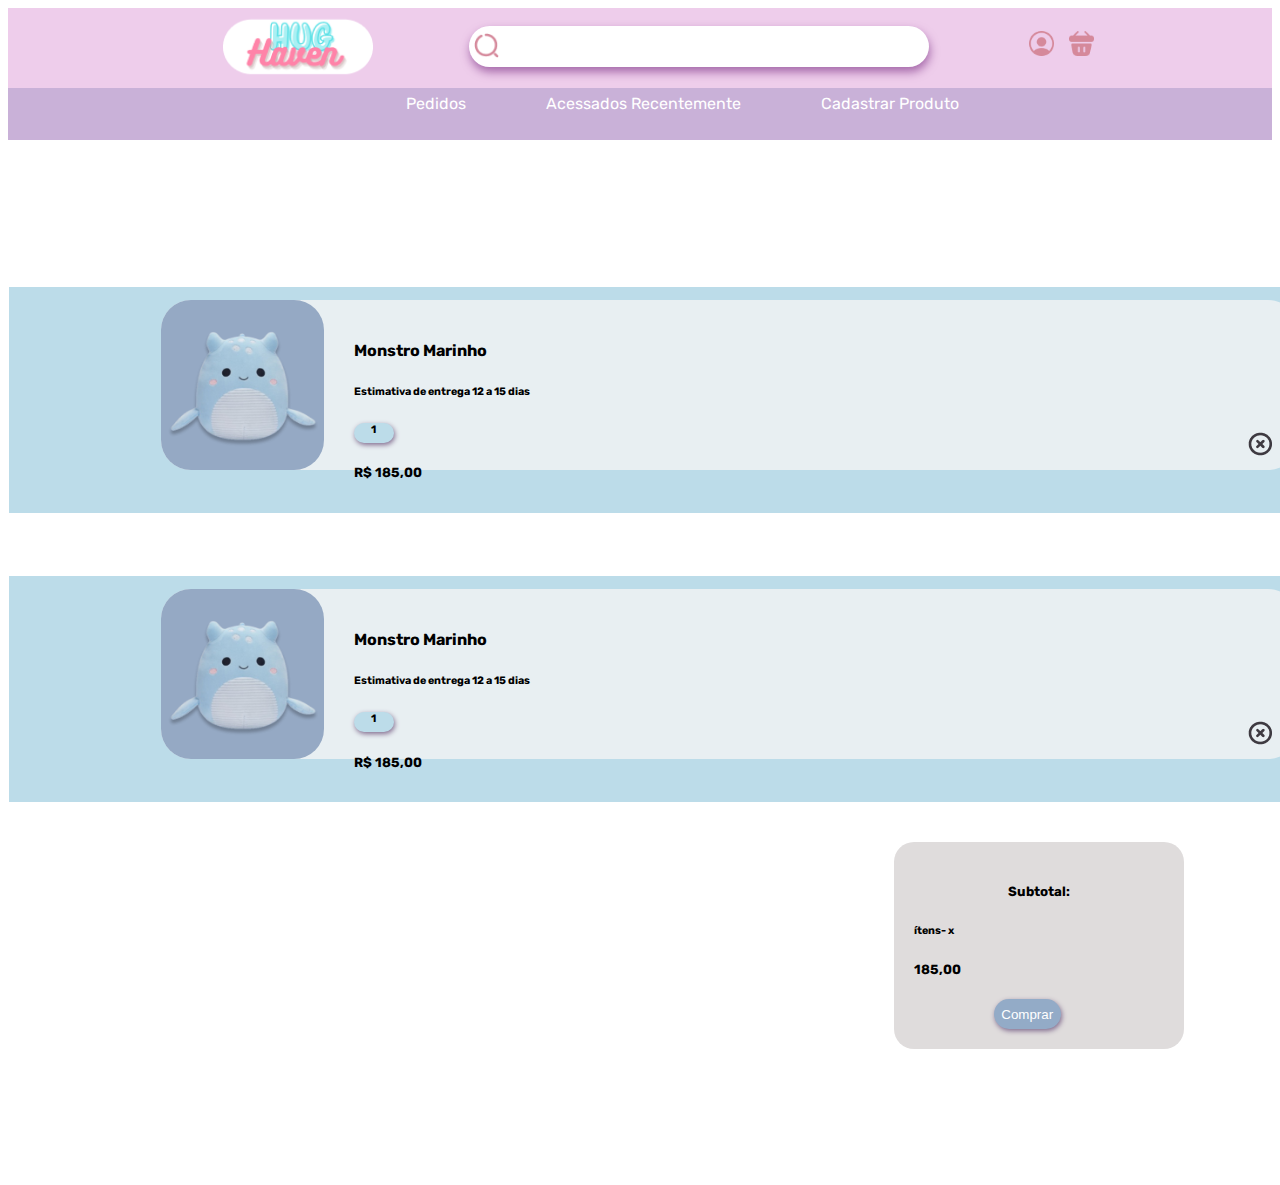
<file: Hug Haven/HHCarrinho.html>
<!DOCTYPE html>
<html lang="en">
    <head>
        <meta charset="UTF-8">
        <meta http-equiv="X-UA-Compatible" content="IE=edge">
        <meta name="viewport" content="width=device-width, initial-scale=1.0">
        <script src="HHScript.js" defer></script>
        <link rel="stylesheet" type="text/css" href="HHStyle.css">
        <link href="https://fonts.googleapis.com/css?family=Rubik&display=swap" rel="stylesheet" />
        
        <link href="https://cdn.jsdelivr.net/npm/bootstrap@5.3.0-alpha3/dist/css/bootstrap.min.css" rel="stylesheet" integrity="sha384-KK94CHFLLe+nY2dmCWGMq91rCGa5gtU4mk92HdvYe+M/SXH301p5ILy+dN9+nJOZ" crossorigin="anonymous">
        <script src="https://cdn.jsdelivr.net/npm/bootstrap@5.3.0-alpha3/dist/js/bootstrap.bundle.min.js" integrity="sha384-ENjdO4Dr2bkBIFxQpeoTz1HIcje39Wm4jDKdf19U8gI4ddQ3GYNS7NTKfAdVQSZe" crossorigin="anonymous"></script>
        
        <title>Hug Haven</title>
    </head>
    <body id="Home">
        <header>
            <div class="ItensHeader">
                <a href="index.html">
                    <img  id="logo" src="./ImagensGerais/Group 31.png"/>
                </a>
                <div>
                    <form class="Pesquisa">
                        <img id="lupa" src="./ImagensGerais/Lupa.png"/>
                        <input id="barra_pesq" type='text'/>
                    </form>
                </div>
                <img id="perfil" src="./ImagensGerais/Perfil.png"/>
                <a href="HHCarrinho.html">
                    <img id="bag" src="./ImagensGerais/Bag.png"/>
                </a>
            </div>
        </header>
        <nav id="Menu">
            <div class="ItensMenu">
                <li><a id="pedidos" href="HHPedidos.html">Pedidos</a></li>
                <li><a id="recentes" href="">Acessados Recentemente</a></li>
                <li><a id="cad_prod" href="HHCadastroProduto.html">Cadastrar Produto</a></li>
            </div>
        </nav>
        <div class="Todos_ElementosHome">
            <div class="Cadastro">
                <div class="Cadastro_fundo"></div>
                <div class="Cadastro_texto">
                    <div class="info_cadastro">
                        <img id="perfil_cadastro" src="./ImagensGerais/Perfil.png"/>
                        <h4 id="titulo_cadastro">Cadastro</h4>
                    </div>
                    <form class="Formulario_cadastro">
                        <input class="Texto_cadastro" type="text" placeholder="nome">
                        <input class="Texto_cadastro" type="text" placeholder="email">
                        <input class="Texto_cadastro" type="text" placeholder="senha">
                    </form>
                    <button id="btn_cadastro">Criar conta</button>
                </div>
            </div>
            <div class="Acessados_recentemente">
                <div class="TodosSquishs" id="Produtos">
                    <div class="Squish_recente">
                        <img class="imagemSquish" src="./ImagensSquish/Group 10.png"/>
                        <div class="bag_info">  
                            <button class="btn_addcarrinho_recente"><img class="addBag" src="./ImagensGerais/AddBag.png"/></button>
                            <div class="texto_prod_recente">
                                <h6 class="nome">Libélula</h6>
                                <h6 class="valor">R$ ---</h6>
                            </div>
                        </div> 
                    </div>
                    <div class="Squish_recente">
                        <img class="imagemSquish" src="./ImagensSquish/Group 10.png"/>
                        <div class="bag_info">  
                            <button class="btn_addcarrinho_recente"><img class="addBag" src="./ImagensGerais/AddBag.png"/></button>
                            <div class="texto_prod_recente">
                                <h6 class="nome">Libélula</h6>
                                <h6 class="valor">R$ ---</h6>
                            </div>
                        </div> 
                    </div>
                </div>
            </div>
            <div class="Usuario_posicao">
                <div class="Usuario">
                    <h3 id="perfil_usuario">Perfil</h3>
                    <h5 class="Texto_usuario">nome</h5>
                    <h5 class="Texto_usuario">email</h5>
                    <h5 class="Texto_usuario">senha</h5>
                    <button id="btn_editar">Editar</button>
                </div>
            </div>
            <div class="todos_produtos">
                <div class="Carrinho_produtos">
                    <div class="prod_carrinho">
                        <img class="imagem_carrinho" src="./ImagensSquish/Group 9.png"/>
                        <div class="Infos_carrinho">
                            <h4 class="nome_carrinho">Monstro Marinho</h4>
                            <h6 class="entrega_carrinho">Estimativa de entrega 12 a 15 dias</h6>
                            <div class="quantidade_carrinho">
                                <h6>1</h6>
                            </div>
                            <h5 class="valor_carrinho">R$ 185,00</h5>
                        </div>
                        <button id="excluir_item"><img id="close_circle" src="./ImagensGerais/Close Circle.png"/></button>
                    </div>
                </div>
                <div class="Carrinho_produtos">
                    <div class="prod_carrinho">
                        <img class="imagem_carrinho" src="./ImagensSquish/Group 9.png"/>
                        <div class="Infos_carrinho">
                            <h4 class="nome_carrinho">Monstro Marinho</h4>
                            <h6 class="entrega_carrinho">Estimativa de entrega 12 a 15 dias</h6>
                            <div class="quantidade_carrinho">
                                <h6>1</h6>
                            </div>
                            <h5 class="valor_carrinho">R$ 185,00</h5>
                        </div>
                        <button id="excluir_item"><img id="close_circle" src="./ImagensGerais/Close Circle.png"/></button> 
                    </div>
                </div>
            </div>
            <div class="subtotal_carrinho">
                <h5 id="titulosub_carrinho">Subtotal:</h5>
                <h6 id="quantidadesub_carrinho">ítens- x</h6>
                <h5 id="totalsub_carrinho">185,00</h5>
                <button id="comprar_carrinho">Comprar</button> 
            </div>
        </div>
    </body>
</html>
</file>
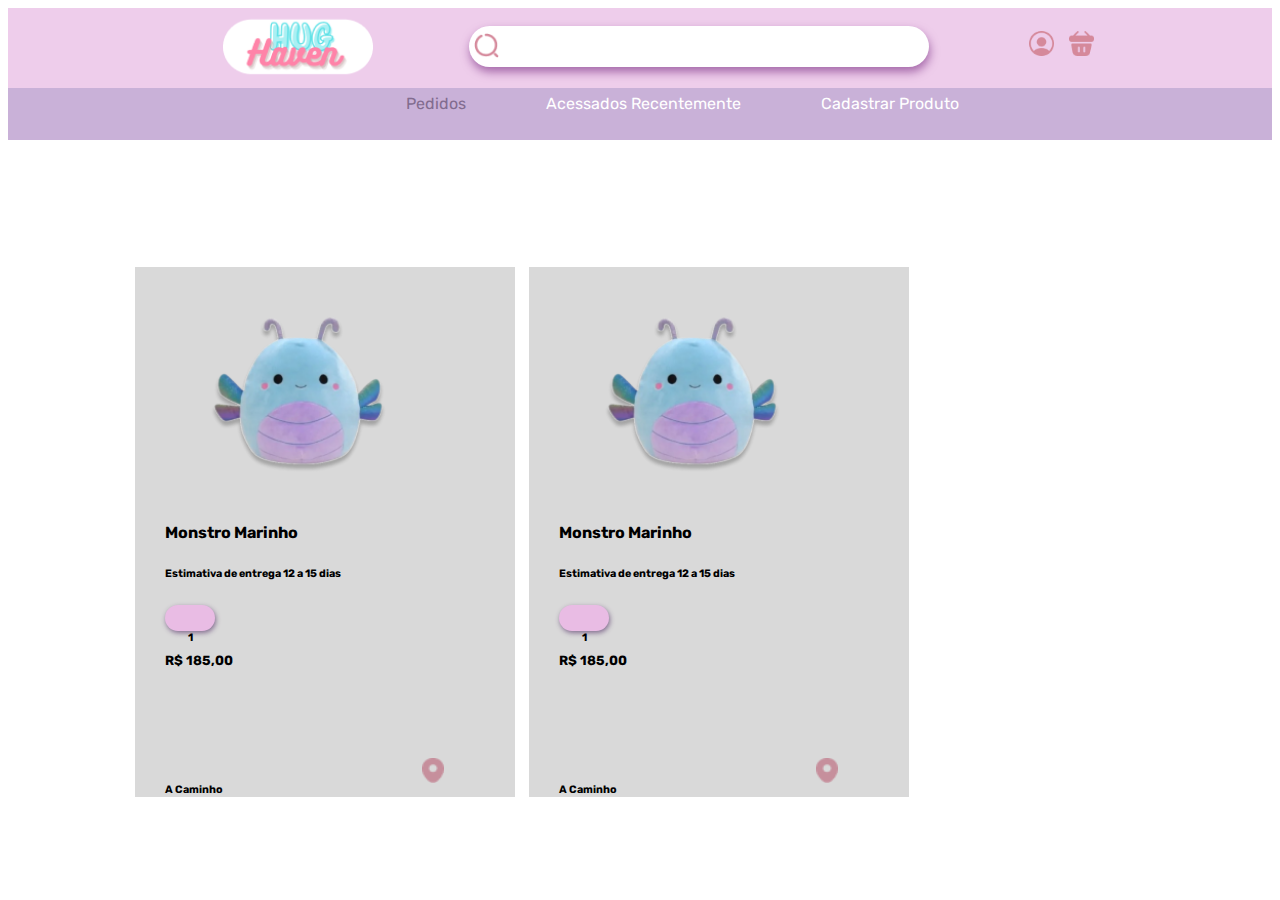
<file: Hug Haven/HHPedidos.html>
<!DOCTYPE html>
<html lang="en">
    <head>
        <meta charset="UTF-8">
        <meta http-equiv="X-UA-Compatible" content="IE=edge">
        <meta name="viewport" content="width=device-width, initial-scale=1.0">
        <script src="HHScript.js" defer></script>
        <link rel="stylesheet" type="text/css" href="HHStyle.css">
        <link href="https://fonts.googleapis.com/css?family=Rubik&display=swap" rel="stylesheet" />
        
        <link href="https://cdn.jsdelivr.net/npm/bootstrap@5.3.0-alpha3/dist/css/bootstrap.min.css" rel="stylesheet" integrity="sha384-KK94CHFLLe+nY2dmCWGMq91rCGa5gtU4mk92HdvYe+M/SXH301p5ILy+dN9+nJOZ" crossorigin="anonymous">
        <script src="https://cdn.jsdelivr.net/npm/bootstrap@5.3.0-alpha3/dist/js/bootstrap.bundle.min.js" integrity="sha384-ENjdO4Dr2bkBIFxQpeoTz1HIcje39Wm4jDKdf19U8gI4ddQ3GYNS7NTKfAdVQSZe" crossorigin="anonymous"></script>
        
        <title>Hug Haven</title>
    </head>
    <body id="Home">
        <header>
            <div class="ItensHeader">
                <a href="index.html">
                    <img  id="logo" src="./ImagensGerais/Group 31.png"/>
                </a>
                <div>
                    <form class="Pesquisa">
                        <img id="lupa" src="./ImagensGerais/Lupa.png"/>
                        <input id="barra_pesq" type='text'/>
                    </form>
                </div>
                <img id="perfil" src="./ImagensGerais/Perfil.png"/>
                <a href="HHCarrinho.html">
                    <img id="bag" src="./ImagensGerais/Bag.png"/>
                </a>
            </div>
        </header>
        <nav id="Menu">
            <div class="ItensMenu">
                <li><a id="pedidos_pedidos" href="HHPedidos.html">Pedidos</a></li>
                <li><a id="recentes" href="">Acessados Recentemente</a></li>
                <li><a id="cad_prod" href="HHCadastroProduto.html">Cadastrar Produto</a></li>
            </div>
        </nav>
        <div class="Todos_ElementosHome">
            <div class="Cadastro">
                <div class="Cadastro_fundo"></div>
                <div class="Cadastro_texto">
                    <div class="info_cadastro">
                        <img id="perfil_cadastro" src="./ImagensGerais/Perfil.png"/>
                        <h4 id="titulo_cadastro">Cadastro</h4>
                    </div>
                    <form class="Formulario_cadastro">
                        <input class="Texto_cadastro" type="text" placeholder="nome">
                        <input class="Texto_cadastro" type="text" placeholder="email">
                        <input class="Texto_cadastro" type="text" placeholder="senha">
                    </form>
                    <button id="btn_cadastro">Criar conta</button>
                </div>
            </div>
            <div class="Acessados_recentemente">
                <div class="TodosSquishs" id="Produtos">
                    <div class="Squish_recente">
                        <img class="imagemSquish" src="./ImagensSquish/Group 10.png"/>
                        <div class="bag_info">  
                            <button class="btn_addcarrinho_recente"><img class="addBag" src="./ImagensGerais/AddBag.png"/></button>
                            <div class="texto_prod_recente">
                                <h6 class="nome">Libélula</h6>
                                <h6 class="valor">R$ ---</h6>
                            </div>
                        </div> 
                    </div>
                    <div class="Squish_recente">
                        <img class="imagemSquish" src="./ImagensSquish/Group 10.png"/>
                        <div class="bag_info">  
                            <button class="btn_addcarrinho_recente"><img class="addBag" src="./ImagensGerais/AddBag.png"/></button>
                            <div class="texto_prod_recente">
                                <h6 class="nome">Libélula</h6>
                                <h6 class="valor">R$ ---</h6>
                            </div>
                        </div> 
                    </div>
                </div>
            </div>
            <div class="Usuario_posicao">
                <div class="Usuario">
                    <h3 id="perfil_usuario">Perfil</h3>
                    <h5 class="Texto_usuario">nome</h5>
                    <h5 class="Texto_usuario">email</h5>
                    <h5 class="Texto_usuario">senha</h5>
                    <button id="btn_editar">Editar</button>
                </div>
            </div>
            <div class="Interno">
                <div class="container">
                    <div class="TodosSquishs_pedidos">
                        <div class="Squish_pedidos">
                            <img class="imagemSquish_pedidos" src="./ImagensSquish/Group 10.png"/>
                            <div class="Infos_pedidos">
                                <h4 class="nome_pedidos">Monstro Marinho</h4>
                                <h6 class="entrega_pedidos">Estimativa de entrega 12 a 15 dias</h6>
                                <div class="quantidade_pedidos">
                                    <h6>1</h6>
                                </div>
                                <h5 class="valor_pedidos">R$ 185,00</h5>
                            </div>
                            <div class="Envio_pedidos">
                                <h6 class="acaminho_pedidos">A Caminho</h6>
                                <img class="location_pedidos" src="./ImagensGerais/Location.png"/>
                            </div>
                        </div>
                        <div class="Squish_pedidos">
                            <img class="imagemSquish_pedidos" src="./ImagensSquish/Group 10.png"/>
                            <div class="Infos_pedidos">
                                <h4 class="nome_pedidos">Monstro Marinho</h4>
                                <h6 class="entrega_pedidos">Estimativa de entrega 12 a 15 dias</h6>
                                <div class="quantidade_pedidos">
                                    <h6>1</h6>
                                </div>
                                <h5 class="valor_pedidos">R$ 185,00</h5>
                            </div>
                            <div class="Envio_pedidos">
                                <h6 class="acaminho_pedidos">A Caminho</h6>
                                <img class="location_pedidos" src="./ImagensGerais/Location.png"/>
                            </div>
                        </div>
                    </div>
                </div>
            </div>
        </div>
    </body>
</html>
</file>
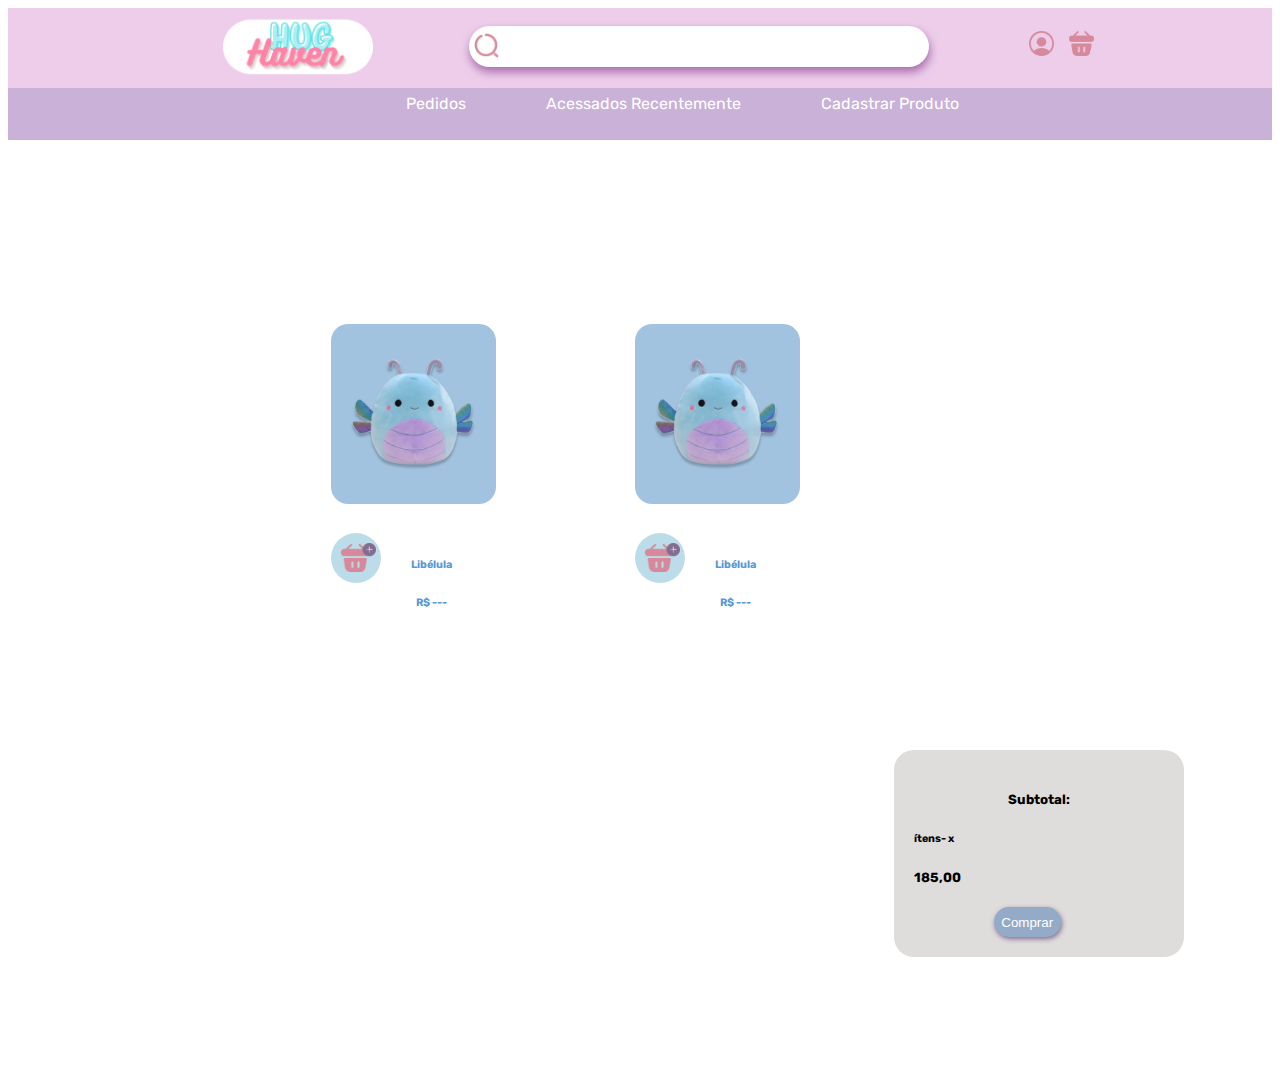
<file: Hug Haven 0.2/Hug Haven/HHCarrinho.html>
<!DOCTYPE html>
<html lang="en">
    <head>
        <meta charset="UTF-8">
        <meta http-equiv="X-UA-Compatible" content="IE=edge">
        <meta name="viewport" content="width=device-width, initial-scale=1.0">
        <script src="HHScript.js" defer></script>
        <script src="HHScriptCarrinho.js" defer></script>
        <link rel="stylesheet" type="text/css" href="HHStyle.css">
        <link href="https://fonts.googleapis.com/css?family=Rubik&display=swap" rel="stylesheet" />
        
        <link href="https://cdn.jsdelivr.net/npm/bootstrap@5.3.0-alpha3/dist/css/bootstrap.min.css" rel="stylesheet" integrity="sha384-KK94CHFLLe+nY2dmCWGMq91rCGa5gtU4mk92HdvYe+M/SXH301p5ILy+dN9+nJOZ" crossorigin="anonymous">
        <script src="https://cdn.jsdelivr.net/npm/bootstrap@5.3.0-alpha3/dist/js/bootstrap.bundle.min.js" integrity="sha384-ENjdO4Dr2bkBIFxQpeoTz1HIcje39Wm4jDKdf19U8gI4ddQ3GYNS7NTKfAdVQSZe" crossorigin="anonymous"></script>
        
        <title>Hug Haven</title>
    </head>
    <body id="Home">
        <header>
            <div class="ItensHeader">
                <a href="index.html">
                    <img  id="logo" src="./ImagensGerais/Group 31.png"/>
                </a>
                <div>
                    <form class="Pesquisa">
                        <img id="lupa" src="./ImagensGerais/Lupa.png"/>
                        <input id="barra_pesq" type='text'/>
                    </form>
                </div>
                <img id="perfil" src="./ImagensGerais/Perfil.png"/>
                <a href="HHCarrinho.html">
                    <img id="bag" src="./ImagensGerais/Bag.png"/>
                </a>
            </div>
        </header>
        <nav id="Menu">
            <div class="ItensMenu">
                <li><a id="pedidos" href="HHPedidos.html">Pedidos</a></li>
                <li><a id="recentes" href="">Acessados Recentemente</a></li>
                <li><a id="cad_prod" href="HHCadastroProduto.html">Cadastrar Produto</a></li>
            </div>
        </nav>
        <div class="Todos_ElementosHome">
            <div class="Cadastro">
                <div class="Cadastro_fundo"></div>
                <div class="Cadastro_texto">
                    <div class="info_cadastro">
                        <img id="perfil_cadastro" src="./ImagensGerais/Perfil.png"/>
                        <h4 id="titulo_cadastro">Cadastro</h4>
                    </div>
                    <form class="Formulario_cadastro">
                        <input class="Texto_cadastro" type="text" placeholder="nome">
                        <input class="Texto_cadastro" type="text" placeholder="email">
                        <input class="Texto_cadastro" type="text" placeholder="senha">
                    </form>
                    <button id="btn_cadastro">Criar conta</button>
                </div>
            </div>
            <div class="Acessados_recentemente">
                <div class="TodosSquishs" id="Produtos">
                    <div class="Squish_recente">
                        <img class="imagemSquish" src="./ImagensSquish/Group 10.png"/>
                        <div class="bag_info">  
                            <button class="btn_addcarrinho_recente"><img class="addBag" src="./ImagensGerais/AddBag.png"/></button>
                            <div class="texto_prod_recente">
                                <h6 class="nome">Libélula</h6>
                                <h6 class="valor">R$ ---</h6>
                            </div>
                        </div> 
                    </div>
                    <div class="Squish_recente">
                        <img class="imagemSquish" src="./ImagensSquish/Group 10.png"/>
                        <div class="bag_info">  
                            <button class="btn_addcarrinho_recente"><img class="addBag" src="./ImagensGerais/AddBag.png"/></button>
                            <div class="texto_prod_recente">
                                <h6 class="nome">Libélula</h6>
                                <h6 class="valor">R$ ---</h6>
                            </div>
                        </div> 
                    </div>
                </div>
            </div>
            <div class="Usuario_posicao">
                <div class="Usuario">
                    <h3 id="perfil_usuario">Perfil</h3>
                    <h5 class="Texto_usuario">nome</h5>
                    <h5 class="Texto_usuario">email</h5>
                    <h5 class="Texto_usuario">senha</h5>
                    <button id="btn_editar">Editar</button>
                </div>
            </div>
            <div class="todos_produtos">
                <div id="Suporte" class="Carrinho_produtos">
                    <div class="prod_carrinho">
                        <img class="imagem_carrinho" src="./ImagensSquish/Group 9.png"/>
                        <div class="Infos_carrinho">
                            <h4 class="nome_carrinho">Monstro Marinho</h4>
                            <h6 class="entrega_carrinho">Estimativa de entrega 12 a 15 dias</h6>
                            <div class="quantidade_carrinho">
                                <h6>1</h6>
                            </div>
                            <h5 class="valor_carrinho">R$ 185,00</h5>
                        </div>
                        <button id="excluir_item"><img id="close_circle" src="./ImagensGerais/Close Circle.png"/></button>
                    </div>
                </div>
            </div>
            <div class="subtotal_carrinho">
                <h5 id="titulosub_carrinho">Subtotal:</h5>
                <h6 id="quantidadesub_carrinho">ítens- x</h6>
                <h5 id="totalsub_carrinho">185,00</h5>
                <button id="comprar_carrinho">Comprar</button> 
            </div>
        </div>
    </body>
</html>
</file>
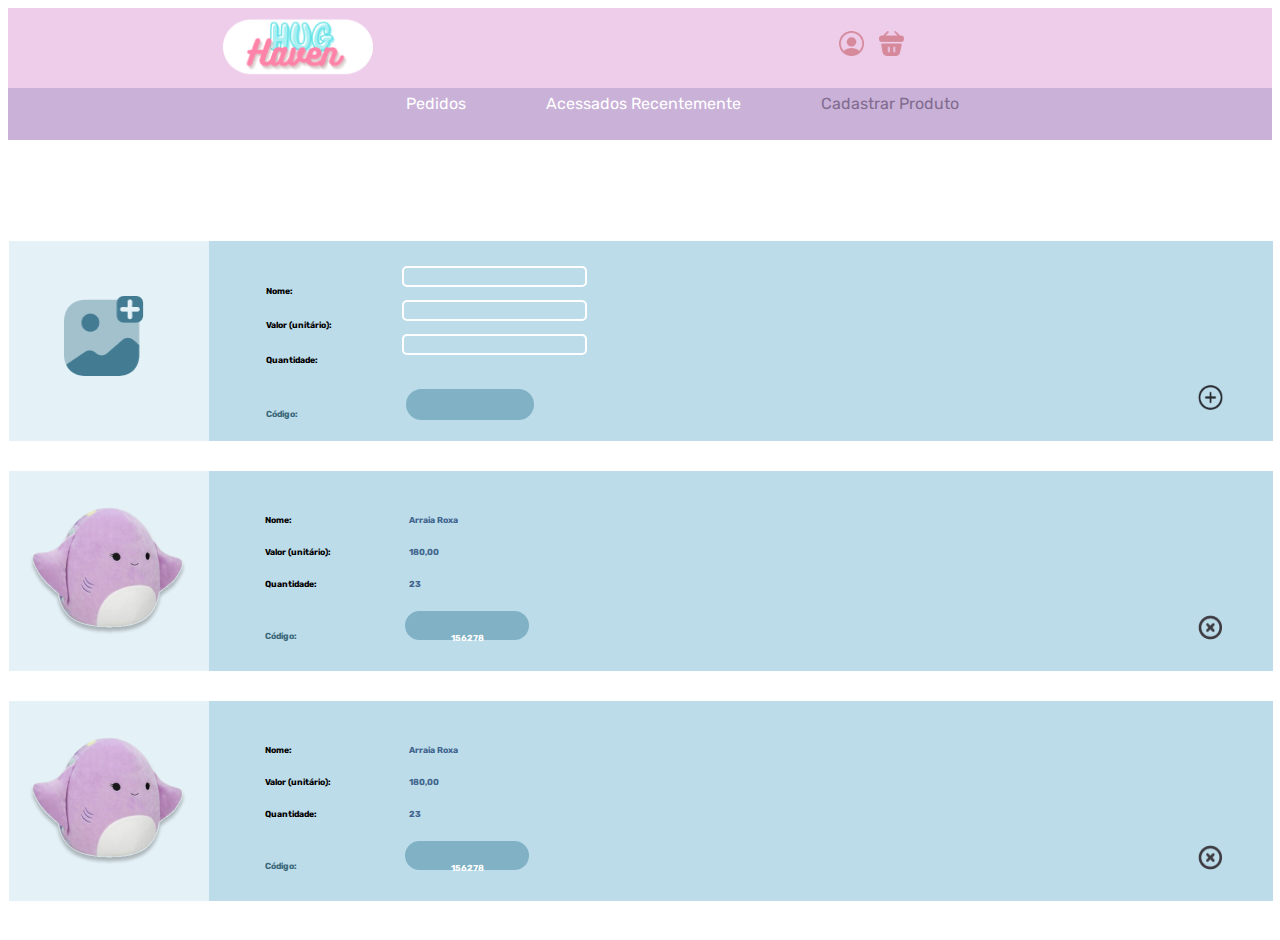
<file: Hug Haven 0.4/Hug Haven 0.4/HHCadastroProduto.html>
<!DOCTYPE html>
<html lang="en">
    <head>
        <meta charset="UTF-8">
        <meta http-equiv="X-UA-Compatible" content="IE=edge">
        <meta name="viewport" content="width=device-width, initial-scale=1.0">
        <script src="HHScript.js" defer></script>
        <script src="HHScriptCadUsuario.js" defer></script>
        <script src="HHScriptCadProduto.js" defer></script>
        <link rel="stylesheet" type="text/css" href="HHStyle.css">
        <link href="https://fonts.googleapis.com/css?family=Rubik&display=swap" rel="stylesheet" />
        
        <link href="https://cdn.jsdelivr.net/npm/bootstrap@5.3.0-alpha3/dist/css/bootstrap.min.css" rel="stylesheet" integrity="sha384-KK94CHFLLe+nY2dmCWGMq91rCGa5gtU4mk92HdvYe+M/SXH301p5ILy+dN9+nJOZ" crossorigin="anonymous">
        <script src="https://cdn.jsdelivr.net/npm/bootstrap@5.3.0-alpha3/dist/js/bootstrap.bundle.min.js" integrity="sha384-ENjdO4Dr2bkBIFxQpeoTz1HIcje39Wm4jDKdf19U8gI4ddQ3GYNS7NTKfAdVQSZe" crossorigin="anonymous"></script>
        
        <title>Hug Haven</title>
    </head>
    <body id="Home">
        <header>
            <div class="ItensHeader">
                <a href="index.html">
                    <img  id="logo" src="./ImagensGerais/Group 31.png"/>
                </a>
                <img id="perfil" src="./ImagensGerais/Perfil.png"/>
                <a href="HHCarrinho.html">
                    <img id="bag" src="./ImagensGerais/Bag.png"/>
                </a>
            </div>
        </header>
        <nav id="Menu">
            <div class="ItensMenu">
                <li><a id="pedidos" href="HHPedidos.html">Pedidos</a></li>
                <li><a id="recentes" href="">Acessados Recentemente</a></li>
                <li><a id="cadastro_prod" href="HHCadastroProduto.html">Cadastrar Produto</a></li>
            </div>
        </nav>
        <div class="Todos_ElementosHome">
            <div class="Cadastro">
                <div class="Cadastro_fundo"></div>
                <div class="Cadastro_texto">
                    <div class="info_cadastro">
                        <img id="perfil_cadastro" src="./ImagensGerais/Perfil.png"/>
                        <h4 id="titulo_cadastro">Cadastro</h4>
                    </div>
                    <form class="Formulario_cadastro">
                        <input class="Texto_cadastro" id="nome" type="text" placeholder="nome">
                        <input class="Texto_cadastro" id="email" type="text" placeholder="email">
                        <input class="Texto_cadastro" id="senha" type="password" placeholder="senha">
                    </form>
                    <button id="btn_cadastro">Criar conta</button>
                </div>
            </div>
            <div class="Acessados_recentemente">
                <div class="TodosSquishs" id="Produtos">
                    <div class="Squish_recente">
                        <img class="imagemSquish" src="./ImagensSquish/Group 10.png"/>
                        <div class="bag_info">  
                            <button class="btn_addcarrinho_recente"><img class="addBag" src="./ImagensGerais/AddBag.png"/></button>
                            <div class="texto_prod_recente">
                                <h6 class="nome">Libélula</h6>
                                <h6 class="valor">R$ ---</h6>
                            </div>
                        </div> 
                    </div>
                    <div class="Squish_recente">
                        <img class="imagemSquish" src="./ImagensSquish/Group 10.png"/>
                        <div class="bag_info">  
                            <button class="btn_addcarrinho_recente"><img class="addBag" src="./ImagensGerais/AddBag.png"/></button>
                            <div class="texto_prod_recente">
                                <h6 class="nome">Libélula</h6>
                                <h6 class="valor">R$ ---</h6>
                            </div>
                        </div> 
                    </div>
                </div>
            </div>
            <div class="Usuario_posicao">
                <div class="Usuario">
                    <h3 id="perfil_usuario">Perfil</h3>
                    <h5 class="Texto_usuario" id="perfilNome">nome</h5>
                    <h5 class="Texto_usuario" id="perfilEmail">email</h5>
                    <h5 class="Texto_usuario" id="perfilSenha">senha</h5>
                    <button id="btn_editar">Editar</button>
                </div>
            </div>
            <div class="Add_Produto">
                <div id="imagem_produto">
                    <img id="add_imagem" src="./ImagensGerais/Add imagem.png"/>
                </div>
                <div class="Infos">
                    <div class="Total_informacoes">
                        <div class="Add_informacoes">
                            <div class="Titulo_informacoes"><h6>Nome: </h6></div> 
                            <input class="informacoes" id="novoNome" type='text'/>
                        </div>
                        <div class="Add_informacoes">
                            <div class="Titulo_informacoes"><h6>Valor (unitário): </h6></div>  
                            <input class="informacoes" id="novoValor" type='text'/>
                        </div>
                        <div class="Add_informacoes">
                            <div class="Titulo_informacoes"><h6>Quantidade: </h6></div> 
                            <input class="informacoes" id="novaQuantidade"type='number'/>
                        </div>
                        <div class="Add_codigo">
                            <div class="Titulo_codigo"><h6>Código: </h6></div>
                            <input id="barra_codigo" type='text'/>
                        </div>
                    </div>
                    <button id="add_item"><img id="add_circle" src="./ImagensGerais/Add Circle.png"/></button>
                </div>
            </div>
            <div class="Todos_cadastro">
                <div class="Produto_cadastro"> <!--Div pai-->
                    <div id="imagem_produto">
                        <img id="imagem_cadastro" src="./ImagensSquish/arraia-roxa.png"/>
                    </div>
                    <div class="Infos">
                        <div class="Total_informacoes">
                            <div class="Add_informacoes">
                                <div class="Titulo_informacoes"><h6>Nome: </h6></div>
                                <div class="Texto_informacoes" id="nome"><h6>Arraia Roxa</h6></div>  
                            </div>
                            <div class="Add_informacoes">
                                <div class="Titulo_informacoes"><h6>Valor (unitário): </h6></div>
                                <div class="Texto_informacoes" id="valor"><h6>180,00 </h6></div>   
                            </div>
                            <div class="Add_informacoes">
                                <div class="Titulo_informacoes"><h6>Quantidade: </h6></div> 
                                <div class="Texto_informacoes" id="quantidade"><h6>23</h6></div> 
                            </div>
                            <div class="Add_codigo">
                                <div class="Titulo_codigo"><h6>Código: </h6></div>
                                <div class="Texto_codigo"><h6>156278</h6></div> 
                            </div>
                        </div>
                        <button id="add_item"><img id="add_circle" src="./ImagensGerais/Close Circle.png"/></button>
                    </div>
                </div>
                <div class="Produto_cadastro"> <!--Div pai-->
                    <div id="imagem_produto">
                        <img id="imagem_cadastro" src="./ImagensSquish/arraia-roxa.png"/>
                    </div>
                    <div class="Infos">
                        <div class="Total_informacoes">
                            <div class="Add_informacoes">
                                <div class="Titulo_informacoes"><h6>Nome: </h6></div>
                                <div class="Texto_informacoes"><h6>Arraia Roxa</h6></div>  
                            </div>
                            <div class="Add_informacoes">
                                <div class="Titulo_informacoes"><h6>Valor (unitário): </h6></div>
                                <div class="Texto_informacoes"><h6>180,00 </h6></div>   
                            </div>
                            <div class="Add_informacoes">
                                <div class="Titulo_informacoes"><h6>Quantidade: </h6></div> 
                                <div class="Texto_informacoes"><h6>23</h6></div> 
                            </div>
                            <div class="Add_codigo">
                                <div class="Titulo_codigo"><h6>Código: </h6></div>
                                <div class="Texto_codigo"><h6>156278</h6></div> 
                            </div>
                        </div>
                        <button id="add_item"><img id="add_circle" src="./ImagensGerais/Close Circle.png"/></button>
                    </div>
                </div>
            </div>
        </div>
    </body>
</html>
</file>
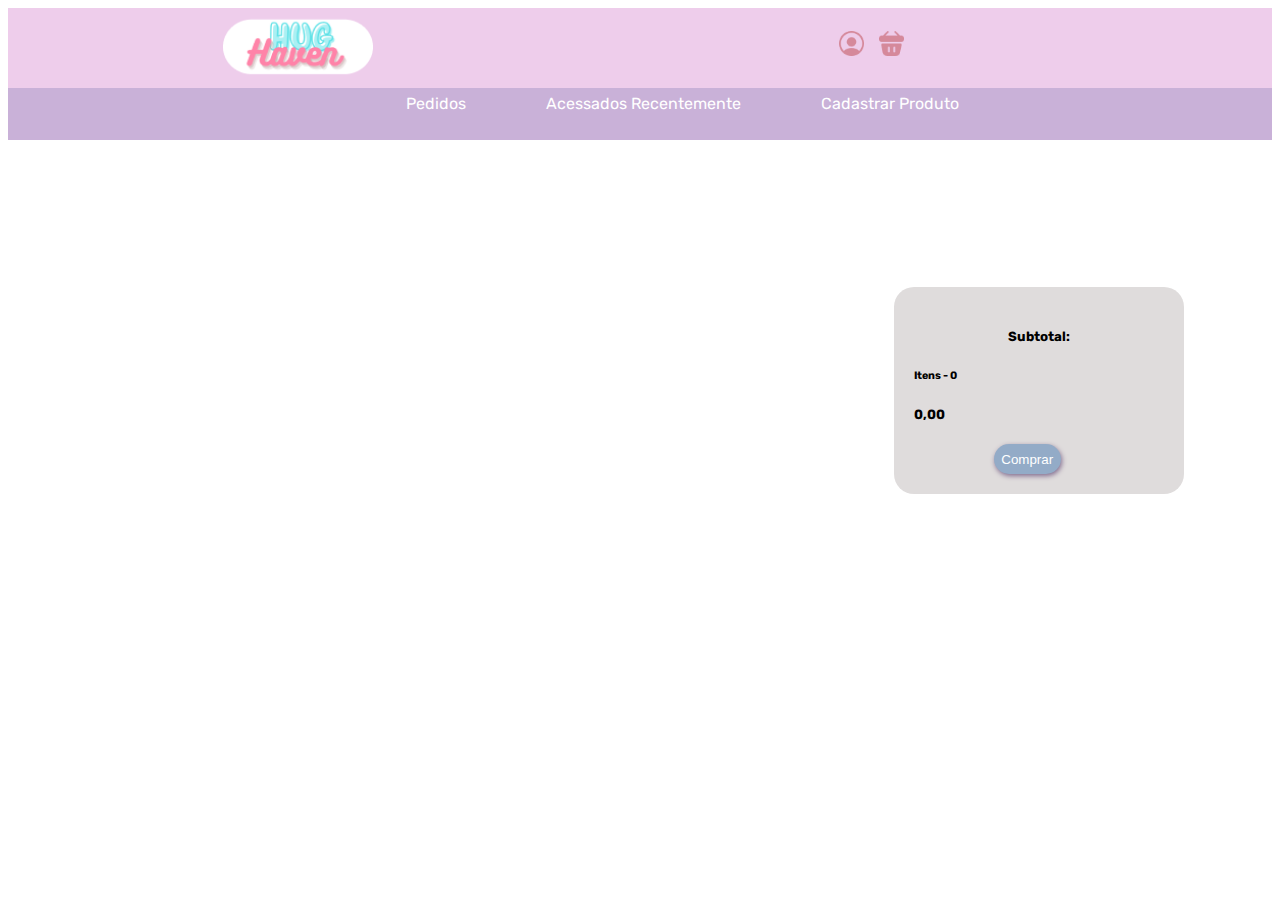
<file: Hug Haven 0.4/Hug Haven 0.4/HHCarrinho.html>
<!DOCTYPE html>
<html lang="en">
    <head>
        <meta charset="UTF-8">
        <meta http-equiv="X-UA-Compatible" content="IE=edge">
        <meta name="viewport" content="width=device-width, initial-scale=1.0">
        <script src="HHScript.js" defer></script>
        <script src="HHScriptCarrinho.js" defer></script>
        <script src="HHScriptPedidos.js" defer></script>
        <script src="HHScriptCadUsuario.js" defer></script>
        <link rel="stylesheet" type="text/css" href="HHStyle.css">
        <link href="https://fonts.googleapis.com/css?family=Rubik&display=swap" rel="stylesheet" />
        
        <link href="https://cdn.jsdelivr.net/npm/bootstrap@5.3.0-alpha3/dist/css/bootstrap.min.css" rel="stylesheet" integrity="sha384-KK94CHFLLe+nY2dmCWGMq91rCGa5gtU4mk92HdvYe+M/SXH301p5ILy+dN9+nJOZ" crossorigin="anonymous">
        <script src="https://cdn.jsdelivr.net/npm/bootstrap@5.3.0-alpha3/dist/js/bootstrap.bundle.min.js" integrity="sha384-ENjdO4Dr2bkBIFxQpeoTz1HIcje39Wm4jDKdf19U8gI4ddQ3GYNS7NTKfAdVQSZe" crossorigin="anonymous"></script>
        
        <title>Hug Haven</title>
    </head>
    <body id="Home">
        <header>
            <div class="ItensHeader">
                <a href="index.html">
                    <img  id="logo" src="./ImagensGerais/Group 31.png"/>
                </a>
                <img id="perfil" src="./ImagensGerais/Perfil.png"/>
                <a href="HHCarrinho.html">
                    <img id="bag" src="./ImagensGerais/Bag.png"/>
                </a>
            </div>
        </header>
        <nav id="Menu">
            <div class="ItensMenu">
                <li><a id="pedidos" href="HHPedidos.html">Pedidos</a></li>
                <li><a id="recentes" href="">Acessados Recentemente</a></li>
                <li><a id="cad_prod" href="HHCadastroProduto.html">Cadastrar Produto</a></li>
            </div>
        </nav>
        <div class="Todos_ElementosHome">
            <div class="Cadastro">
                <div class="Cadastro_fundo"></div>
                <div class="Cadastro_texto">
                    <div class="info_cadastro">
                        <img id="perfil_cadastro" src="./ImagensGerais/Perfil.png"/>
                        <h4 id="titulo_cadastro">Cadastro</h4>
                    </div>
                    <form class="Formulario_cadastro">
                        <input class="Texto_cadastro" id="nome" type="text" placeholder="nome">
                        <input class="Texto_cadastro" id="email" type="text" placeholder="email">
                        <input class="Texto_cadastro" id="senha" type="password" placeholder="senha">
                    </form>
                    <button id="btn_cadastro">Criar conta</button>
                </div>
            </div>
            <div class="Acessados_recentemente">
                <div class="TodosSquishs" id="Produtos">
                    <div class="Squish_recente">
                        <img class="imagemSquish" src="./ImagensSquish/Group 10.png"/>
                        <div class="bag_info">  
                            <button class="btn_addcarrinho_recente"><img class="addBag" src="./ImagensGerais/AddBag.png"/></button>
                            <div class="texto_prod_recente">
                                <h6 class="nome">Libélula</h6>
                                <h6 class="valor">R$ ---</h6>
                            </div>
                        </div> 
                    </div>
                    <div class="Squish_recente">
                        <img class="imagemSquish" src="./ImagensSquish/Group 10.png"/>
                        <div class="bag_info">  
                            <button class="btn_addcarrinho_recente"><img class="addBag" src="./ImagensGerais/AddBag.png"/></button>
                            <div class="texto_prod_recente">
                                <h6 class="nome">Libélula</h6>
                                <h6 class="valor">R$ ---</h6>
                            </div>
                        </div> 
                    </div>
                </div>
            </div>
            <div class="Usuario_posicao">
                <div class="Usuario">
                    <h3 id="perfil_usuario">Perfil</h3>
                    <h5 class="Texto_usuario" id="perfilNome">nome</h5>
                    <h5 class="Texto_usuario" id="perfilEmail">email</h5>
                    <h5 class="Texto_usuario" id="perfilSenha">senha</h5>
                    <button id="btn_editar">Editar</button>
                </div>
            </div>
            <div class="todos_produtos">
            </div>
            <div class="subtotal_carrinho">
                <h5 id="titulosub_carrinho">Subtotal:</h5>
                <h6 id="quantidadesub_carrinho">Itens - 0</h6>
                <h5 id="totalsub_carrinho">0,00</h5>
                <button id="comprar_carrinho">Comprar</button> 
            </div>
        </div>
    </body>
</html>
</file>
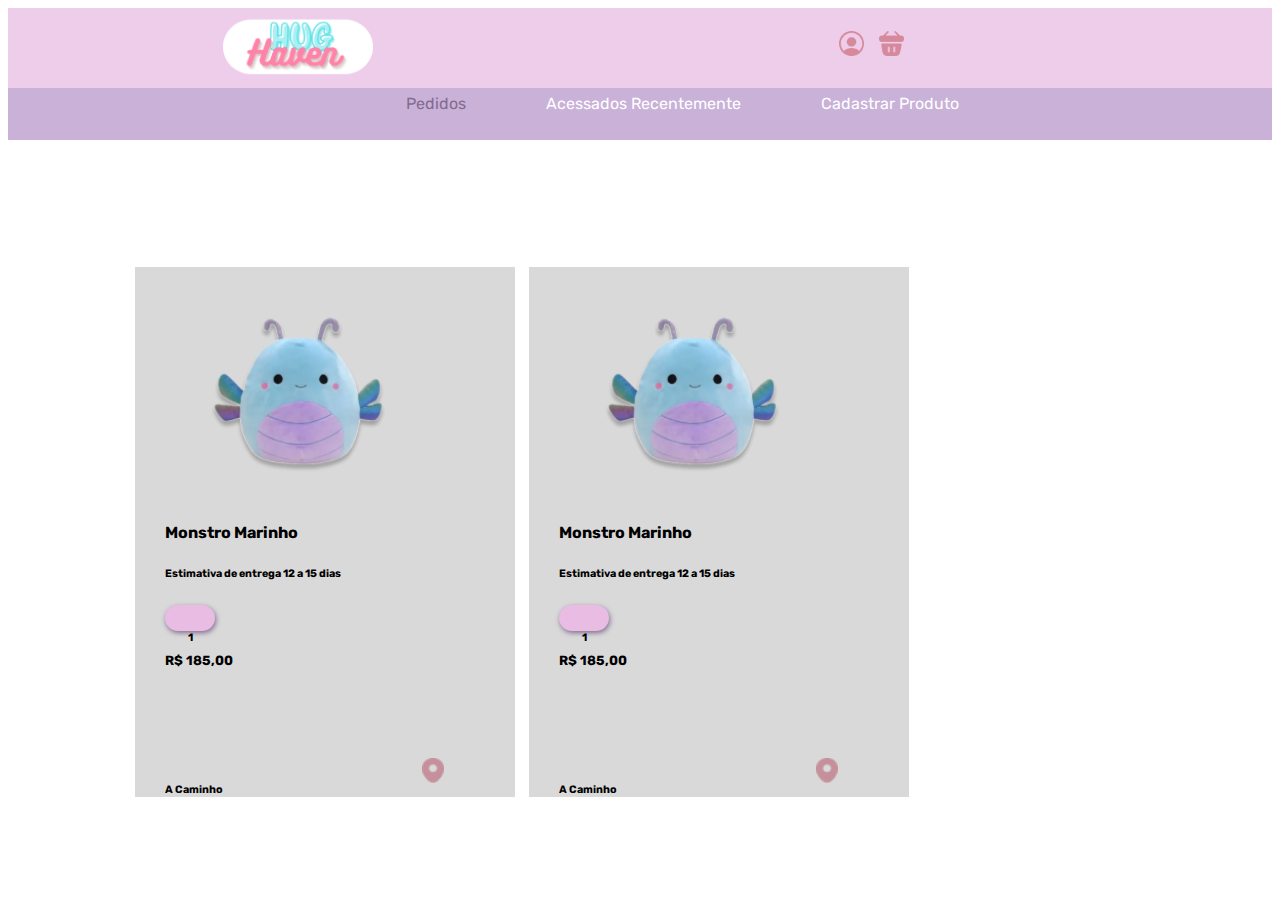
<file: Hug Haven 0.4/Hug Haven 0.4/HHPedidos.html>
<!DOCTYPE html>
<html lang="en">
    <head>
        <meta charset="UTF-8">
        <meta http-equiv="X-UA-Compatible" content="IE=edge">
        <meta name="viewport" content="width=device-width, initial-scale=1.0">
        <script src="HHScript.js" defer></script>
        <script src="HHScriptPedidos.js" defer></script>
        <script src="HHScriptCarrinho.js" defer></script>
        <script src="HHScriptCadUsuario.js" defer></script>
        <link rel="stylesheet" type="text/css" href="HHStyle.css">
        <link href="https://fonts.googleapis.com/css?family=Rubik&display=swap" rel="stylesheet" />
        
        <link href="https://cdn.jsdelivr.net/npm/bootstrap@5.3.0-alpha3/dist/css/bootstrap.min.css" rel="stylesheet" integrity="sha384-KK94CHFLLe+nY2dmCWGMq91rCGa5gtU4mk92HdvYe+M/SXH301p5ILy+dN9+nJOZ" crossorigin="anonymous">
        <script src="https://cdn.jsdelivr.net/npm/bootstrap@5.3.0-alpha3/dist/js/bootstrap.bundle.min.js" integrity="sha384-ENjdO4Dr2bkBIFxQpeoTz1HIcje39Wm4jDKdf19U8gI4ddQ3GYNS7NTKfAdVQSZe" crossorigin="anonymous"></script>
        
        <title>Hug Haven</title>
    </head>
    <body id="Home">
        <header>
            <div class="ItensHeader">
                <a href="index.html">
                    <img  id="logo" src="./ImagensGerais/Group 31.png"/>
                </a>
                <img id="perfil" src="./ImagensGerais/Perfil.png"/>
                <a href="HHCarrinho.html">
                    <img id="bag" src="./ImagensGerais/Bag.png"/>
                </a>
            </div>
        </header>
        <nav id="Menu">
            <div class="ItensMenu">
                <li><a id="pedidos_pedidos" href="HHPedidos.html">Pedidos</a></li>
                <li><a id="recentes" href="">Acessados Recentemente</a></li>
                <li><a id="cad_prod" href="HHCadastroProduto.html">Cadastrar Produto</a></li>
            </div>
        </nav>
        <div class="Todos_ElementosHome">
            <div class="Cadastro">
                <div class="Cadastro_fundo"></div>
                <div class="Cadastro_texto">
                    <div class="info_cadastro">
                        <img id="perfil_cadastro" src="./ImagensGerais/Perfil.png"/>
                        <h4 id="titulo_cadastro">Cadastro</h4>
                    </div>
                    <form class="Formulario_cadastro">
                        <input class="Texto_cadastro" id="nome" type="text" placeholder="nome">
                        <input class="Texto_cadastro" id="email" type="text" placeholder="email">
                        <input class="Texto_cadastro" id="senha" type="password" placeholder="senha">
                    </form>
                    <button id="btn_cadastro">Criar conta</button>
                </div>
            </div>
            <div class="Acessados_recentemente">
                <div class="TodosSquishs" id="Produtos">
                    <div class="Squish_recente">
                        <img class="imagemSquish" src="./ImagensSquish/Group 10.png"/>
                        <div class="bag_info">  
                            <button class="btn_addcarrinho_recente"><img class="addBag" src="./ImagensGerais/AddBag.png"/></button>
                            <div class="texto_prod_recente">
                                <h6 class="nome">Libélula</h6>
                                <h6 class="valor">R$ ---</h6>
                            </div>
                        </div> 
                    </div>
                    <div class="Squish_recente">
                        <img class="imagemSquish" src="./ImagensSquish/Group 10.png"/>
                        <div class="bag_info">  
                            <button class="btn_addcarrinho_recente"><img class="addBag" src="./ImagensGerais/AddBag.png"/></button>
                            <div class="texto_prod_recente">
                                <h6 class="nome">Libélula</h6>
                                <h6 class="valor">R$ ---</h6>
                            </div>
                        </div> 
                    </div>
                </div>
            </div>
            <div class="Usuario_posicao">
                <div class="Usuario">
                    <h3 id="perfil_usuario">Perfil</h3>
                    <h5 class="Texto_usuario" id="perfilNome">nome</h5>
                    <h5 class="Texto_usuario" id="perfilEmail">email</h5>
                    <h5 class="Texto_usuario" id="perfilSenha">senha</h5>
                    <button id="btn_editar">Editar</button>
                </div>
            </div>
            <div class="Interno">
                <div class="container">
                    <div class="TodosSquishs_pedidos">
                        <div class="Squish_pedidos">
                            <img class="imagemSquish_pedidos" src="./ImagensSquish/Group 10.png"/>
                            <div class="Infos_pedidos">
                                <h4 class="nome_pedidos">Monstro Marinho</h4>
                                <h6 class="entrega_pedidos">Estimativa de entrega 12 a 15 dias</h6>
                                <div class="quantidade_pedidos">
                                    <h6>1</h6>
                                </div>
                                <h5 class="valor_pedidos">R$ 185,00</h5>
                            </div>
                            <div class="Envio_pedidos">
                                <h6 class="acaminho_pedidos">A Caminho</h6>
                                <img class="location_pedidos" src="./ImagensGerais/Location.png"/>
                            </div>
                        </div>
                        <div class="Squish_pedidos">
                            <img class="imagemSquish_pedidos" src="./ImagensSquish/Group 10.png"/>
                            <div class="Infos_pedidos">
                                <h4 class="nome_pedidos">Monstro Marinho</h4>
                                <h6 class="entrega_pedidos">Estimativa de entrega 12 a 15 dias</h6>
                                <div class="quantidade_pedidos">
                                    <h6>1</h6>
                                </div>
                                <h5 class="valor_pedidos">R$ 185,00</h5>
                            </div>
                            <div class="Envio_pedidos">
                                <h6 class="acaminho_pedidos">A Caminho</h6>
                                <img class="location_pedidos" src="./ImagensGerais/Location.png"/>
                            </div>
                        </div>
                    </div>
                </div>
            </div>
        </div>
    </body>
</html>
</file>
<file: Hug Haven/HHStyle.css>
body {
    font-family: rubik;
    background-color: #ffffff;
    position: relative;
}

header {
    background-color: #EECDEB;
    display: flex;
    width: 100%;
    height: 80px;
}

select:focus {
    box-shadow: 0 0 0 0;
    outline: 0;
}

.Todos_ElementosHome {
    position: relative;
    margin-top: 0%;
    min-height: 500px;
    max-height: 100%;
    width: 100%;
    border: 1px solid rgb(255, 255, 255);
}

/*Header*/

.ItensHeader {
    display: flex;
    max-width: 70%;
    margin-left: 17%;
}

.Pesquisa {
    background-color: #ffffff;
    width: 450px;
    padding: 5px;
    font-size: 15px;
    border-radius: 24px;
    border: 0px solid #ffffff;
    margin-top: 18px;
    margin-bottom: 18px;

    -webkit-filter: drop-shadow(2px 2px 2px rgba(93, 6, 106, 0.5));
    filter: drop-shadow(1px 5px 5px rgba(93, 6, 106, 0.5));
}

#barra_pesq {
    border: 2px solid #ffffff;
    background-color: #ffffff;
    width: 400px;
    height: 20px;
    position: absolute;
    outline: none;
    border-bottom-right-radius: 24px;
    border-top-right-radius: 24px;
    text-align: left;
    font-family: rubik;
    color: rgb(116, 116, 116);
    margin-top: 3px;
}

#lupa {
    width: 25px;
    height: 25px;
    margin-right: 10px;
    margin-top: 1.5px;
}

#perfil {
    width: 25px;
    height: 25px;
    margin-bottom: 23px;
    margin-top: 23px;
    margin-right: 15px;
    margin-left: 100px;
}

#perfil:hover {
    -webkit-filter: drop-shadow(1px 1px 1px rgb(220, 179, 224));
    filter: drop-shadow(1px 1px 1px rgb(117, 65, 116));
    -webkit-transform: scale(1.05);
    transform: scale(1.05);
}

#bag {
    width: 25px;
    height: 25px;
    margin-bottom: 23px;
    margin-top: 23px;
    margin-right: 100px;
}

#bag:hover {
    -webkit-filter: drop-shadow(1px 1px 1px rgb(220, 179, 224));
    filter: drop-shadow(1px 1px 1px rgb(117, 65, 116));
    -webkit-transform: scale(1.05);
    transform: scale(1.05);
}

#logo {
    width: 150px;
    height: 150px;
    margin-bottom: 12px;
    margin-right: 96px;
}

/*Menu*/

#Menu {
    width: 100%;
    background-color: #C9B1D8;
    color: #ffffff;
    font-family: rubik;
    list-style-type: none;
}

.ItensMenu {
    display: flex;
    height: 40px;
    padding: 6px;
    margin-left: 31%;
    white-space: nowrap;
}

nav a {
    color: inherit;
    text-decoration: none;
}

#pedidos:hover {
    color: #826C8F;
}

#cad_prod:hover {
    color: #826C8F;
}

#recentes:hover {
    color: #826C8F;
}

#recentes {
    margin-left: 80px;
}

#cad_prod {
    margin-left: 80px;
}

/*Cadastro*/

.Cadastro {
    display: none;
    /*deixei off- completo*/
    position: absolute;
    font-family: rubik;
    padding-top: 2%;
    padding-left: 35%;
}

.Cadastro_fundo {
    position: absolute;
    width: 450px;
    height: 350px;
    border: 5px solid #f7f7fc;
    background-color: #f7f7fc;
    border-radius: 20px;
    filter: blur(0.8px);
    opacity: 0.9;
}

.info_cadastro {
    display: flex;
}

.Cadastro_texto {
    padding: 5%;
    filter: blur(0px);
    background-color: #EECDEB;
    margin-left: 18.5%;
    width: 330px;
    height: 100%;
    border-radius: 20px;
    margin-top: 15%;
}

#perfil_cadastro {
    width: 27px;
    height: 27px;
}

#titulo_cadastro {
    color: #D5899BCC;
    text-decoration: underline;
    margin-left: 3%;
    margin-bottom: 6%;
}

.Formulario_cadastro {
    width: 200px;
    height: 160px;
}

.Texto_cadastro {
    border-radius: 20px;
    border: 3px solid white;
    margin-bottom: 10px;
    padding: 5px;
    width: 300px;
}

#btn_cadastro {
    border-radius: 10px;
    text-align: center;
    width: 300px;
    border: 0px;
    background-color: #D5899BCC;
    color: rgb(255, 255, 255);
}

#btn_cadastro:hover {
    background-color: #c9657dcc;
}

/*Recentes*/

.Acessados_recentemente {
    display: none;
    /* deixei apagado */
    background-color: #BCDCE9;
    width: max-content;
    height: 100%;
    position: absolute;
    border-top-right-radius: 20px;
    border-bottom-right-radius: 20px;
    overflow-y: scroll;
    z-index: 9999;
}

.Squish_recente {
    background-color: #a2c3e0;
    width: 165px;
    height: 180px;
    display: inline-block;
    text-align: center;
    margin: 15%;
    margin-right: 2px;
    border-radius: 17px;
    margin-bottom: 100px;
}

.Acessados_recentemente::-webkit-scrollbar {
    width: 20px;
}

.btn_addcarrinho_recente {
    border: 0px;
    border-radius: 50px;
    background-color: #BCDCE9;
    width: 50px;
    height: 50px;
    padding: 10px;
    margin-right: 20px;

}

.btn_addcarrinho_recente:hover {
    background-color: #a2c3e0;
}

.texto_prod_recente {
    color: #5899d6;
    margin-left: 10px;
}

/*Usuário*/

.Usuario_posicao {
    display: none;
    /*deixei apagado*/
    float: right;
    height: 100%;
    width: 30%;
    border: 0px;
}

.Usuario {
    background-color: #EECDEB;
    height: 100%;
    width: 30%;
    min-width: 200px;
    padding-right: 20px;
    position: absolute;
    border-top-left-radius: 20px;
    border-bottom-left-radius: 20px;
}

.Texto_usuario {
    font-size: medium;
    font-family: rubik;
    margin-left: 10%;
    background-color: #ffffff;
    border-radius: 20px;
    border: 5px solid #ffffff;
    padding-left: 20px;
}

#perfil_usuario {
    font-family: rubik;
    margin-top: 30px;
    margin-left: 10%;
    font-weight: bolder;
    color: #D5899BCC;
    margin-bottom: 40%;
}

#btn_editar {
    margin-top: 20%;
    justify-content: center;
    background-color: #D5899BCC;
    padding: 10px;
    padding-left: 20px;
    padding-right: 20px;
    border: 2px solid #ffffffcc;
    border-radius: 50px;
    text-align: center;
    margin-left: 40%;
    color: rgb(255, 255, 255);
}

/*Propaganda*/

.Interno {
    width: 100%;
    height: 100%;
    padding-bottom: 5%;
}

#Card_Prop {
    display: flex;
    width: 100%;
    height: 250px;
    left: 0px;
    margin-top: 50px;
    background: #BCDCE9;
}

#Prop {
    box-sizing: border-box;
    height: 250px;
    top: 6px;
    background: #FFFFFF;
    border: 5px solid #BCDCE9;
    border-radius: 30px;
    margin-left: 16%;
}

/*Produtos*/

.TodosSquishs {
    width: 70%;
    border-radius: 10px;
    margin: 0 auto;
    margin-top: 50px;
    display: block;
    justify-content: center;
}

.imagemSquish {
    max-width: 160px;
    max-height: 170px;
    max-block-size: 80%;
    margin-top: 12%;
}

.Squish {
    background-color: #dfdfdf;
    width: 165px;
    height: 180px;
    display: inline-block;
    text-align: center;
    margin: 3%;
    margin-right: 2px;
    border-radius: 17px;
    margin-bottom: 100px;
}

.texto_prod {
    color: #9f82b1;
    text-align: center;
    display: block;
    line-height: 1px;

}

.nome {
    font-family: rubik;
}

.valor {
    font-family: rubik;
}

.bag_info {
    display: flex;
    margin-top: 25%;
}

.btn_addcarrinho {
    border: 0px;
    border-radius: 50px;
    background-color: white;
    width: 50px;
    height: 50px;
    padding: 10px;
    margin-right: 20px;

}

.btn_addcarrinho:hover {
    background-color: #f5e2f3;
}

.addBag {
    width: 35px;
}

/*Footer*/

footer {
    background-color: #C9B1D8;
    display: flex;
    width: 100%;
    height: 200px;
    margin-top: 0%;
    font-family: rubik;
    color: rgb(126, 80, 147);
}

.ItensFooter {
    width: 90%;
    height: 150px;
    border-radius: 7px;
    margin-left: 5%;
    padding: 2%;
}

.LocalAtual {
    color: #ffffff;
    background-color: rgb(162, 119, 183);
    width: 90%;
    height: 30px;
    border-radius: 20px;
    padding: 2px;
    margin-bottom: 10px;
    padding-left: 2%;
}

.LinksFooter {
    font-size: larger;
}

li:hover {
    color: #ffffff;
}

/*Cadastro de produtos*/

.Add_Produto {
    display: flex;
    width: 100%;
    height: 200px;
    margin-top: 100px;
    background: #BCDCE9;
}

.Todos_cadastro {
    margin-top: 30px;
}

.Produto_cadastro {
    display: flex;
    width: 100%;
    height: 200px;
    background: #BCDCE9;
    margin-bottom: 30px;
}

.Infos {
    display: flex;
    font-size: small;
    font-family: rubik;
    margin-top: 18px;
    margin-left: 250px;
    color: black;
    width: 100%;
}

#imagem_produto {
    background: #E4F1F6;
    height: 200px;
    width: 200px;
    position: absolute;
}

#add_imagem {
    width: 80px;
    height: 80px;
    margin-top: 55px;
    margin-left: 55px;
}

.Add_informacoes {
    display: flex;
    padding: 2%;
}

.informacoes {
    background-color: #BCDCE9;
    border: 2px solid #ffffff;
    border-radius: 5px;
}

.Titulo_informacoes {
    height: 20px;
    width: 150px;
}

.Add_codigo {
    display: flex;
    padding: 2%;
    margin-top: 20px;
    color: #39687a;
}

#barra_codigo {
    border-radius: 20px;
    width: 120px;
    height: 25px;
    border: 2px solid #80b1c4;
    background-color: #80b1c4;
    color: #FFFFFF;
    text-align: center;
}

.Titulo_codigo {
    height: 20px;
    width: 65px;
    margin-right: 75px;
}

#add_circle {
    height: 25px;
    width: 25px;
}

#add_item {
    position: relative;
    height: 30px;
    width: 30px;
    border-radius: 50px;
    background-color: #BCDCE9;
    border: 0px;

    margin-left: auto;
    margin-top: 125px;
    margin-right: 5%;

}

#add_circle:hover {
    -webkit-filter: drop-shadow(1px 1px 1px rgb(241, 238, 241));
    filter: drop-shadow(1px 1px 1px rgb(51, 39, 122));
    -webkit-transform: scale(1.05);
    transform: scale(1.05);
}

#cadastrar_produto {
    margin-left: 80px;
    color: #826C8F;
}

#imagem_cadastro {
    margin-top: 35px;
    margin-left: 20px;
}

.Texto_informacoes {
    height: 20px;
    width: 150px;
    color: #41658e;
    font-weight: lighter;
}

.Texto_codigo {
    color: #ffffff;
    border-radius: 20px;
    width: 120px;
    height: 25px;
    border: 2px solid #80b1c4;
    background-color: #80b1c4;
    color: #FFFFFF;
    text-align: center;
}

#cadastro_prod {
    color: #826C8F;
    margin-left: 80px;
}

/*Carrinho*/

.Carrinho_produtos {
    width: 100%;
    height: 200px;
    left: 0px;
    margin-top: 5%;
    background: #BCDCE9;
    padding: 13px;
    padding-left: 12%;

}

.prod_carrinho {
    display: flex;
    height: 170px;
    min-width: 600px;
    max-width: 90%;
    background-color: #e8eff2;
    border-radius: 30px;
}

#excluir_item {
    height: 30px;
    width: 30px;
    border-radius: 50px;
    padding: 0px;
    background-color: #e8eff2;
    border: 0px;


    margin-left: auto;
    margin-top: 130px;
    margin-right: 2%;
}

#close_circle:hover {
    -webkit-filter: drop-shadow(1px 1px 1px rgb(80, 80, 80));
    filter: drop-shadow(1px 1px 1px rgb(114, 114, 114));
    -webkit-transform: scale(1.05);
    transform: scale(1.05);
}

.Infos_carrinho {
    font-family: rubik;
    color: black;
    margin-top: 20px;
    margin-left: 30px;
}

.imagem_carrinho {
    background-color: #95a9c4;
    height: auto;
    width: auto;
    border-radius: 30px;
}

.nome_carrinho {
    font-weight: bold;
}

.valor_carrinho {
    font-weight: bold;
}

.quantidade_carrinho {
    background-color: #BCDCE9;
    height: 20px;
    width: 40px;
    border-radius: 10px;
    text-align: center;
    margin-bottom: 10px;

    box-shadow: 1px 2px 5px #826C8F;
}

/*Essa vai ser a div pai dos produtos*/
.todos_produtos {
    height: 100%;
    width: 100%;
    margin-top: 146px;
}

.subtotal_carrinho {
    font-family: rubik;
    background-color: #dfdcdc;
    border-radius: 20px;
    padding: 20px;
    width: 250px;
    margin-top: 40px;
    margin-left: 70%;
    margin-bottom: 10%;
}

#titulosub_carrinho {
    font-weight: bold;
    text-align: center;
}

#totalsub_carrinho {
    font-weight: bold;
}

#comprar_carrinho {
    color: #ffffff;
    border-radius: 20px;
    padding: 3%;
    border: 0px;
    background-color: #93abc7;
    box-shadow: 1px 2px 5px #826C8F;
    margin-left: 32%;
}

#comprar_carrinho:hover {
    background-color: #93c7b3;
}

/*Pedidos*/

.TodosSquishs_pedidos {
    font-family: rubik;
    overflow-x: scroll;
    white-space: nowrap;
    margin-top: 10%;
    margin-left: 10%;
}

.Squish_pedidos {
    background-color: #D9D9D9;
    padding: 30px;
    display: inline-block;
    margin-right: 10px;
    width: 320px;
    height: 470px;
}

.imagemSquish_pedidos {
    height: 200px;
    width: auto;
    margin-left: 12%;
}

.nome_pedidos {
    font-weight: bold;
}

.valor_pedidos {
    font-weight: bold;
}

.quantidade_pedidos {
    padding-top: 0.5%;
    background-color: #e9bce4;
    height: 25px;
    width: 50px;
    border-radius: 20px;
    text-align: center;
    margin-bottom: 10px;

    box-shadow: 1px 2px 5px #826C8F;
}

.Envio_pedidos {
    margin-top: 28%;
    display: flex;
}

.location_pedidos {
    width: 22px;
    height: 25px;
    margin-left: 62%;
}

.TodosSquishs_pedidos::-webkit-scrollbar {
    width: 20px;
}

#pedidos_pedidos {
    color: #826C8F
}

@media only screen and (max-width: 500px){


    body::-webkit-scrollbar {
        display: none;
    }

    header {
        background-color: #EECDEB;
        display: flex;
        width: 100%;
        height: 60px;
    }

    .Todos_ElementosHome {
        position: relative;
        margin-top: 0%;
        min-height: 300px;
        max-height: 100%;
        width: 100%;
        border: 1px solid rgb(255, 255, 255);
    }

    /*Header*/

    .ItensHeader {
        display: flex;
        max-width: 70%;
        margin-left: 5%;
    }

    .Pesquisa {
        height: 20px;
        width: 120px;
        padding: 0%;
        margin-top: 20%;
        margin-left: 12%;
    }

    #barra_pesq {
        width: 90px;
        height: 15px;
        margin-top: 3px;
        font-size: smaller;
        margin-left: 2%;
    }

    #lupa {
        width: 0px;
        height: 0px;
        margin-right: 3px;
        margin-top: 0px;

    }

    #perfil {
        width: 20px;
        height: 20px;
        margin-bottom: 23px;
        margin-top: 23px;
        margin-right: 5%;
        margin-left: 15%;
    }

    #bag {
        width: 20px;
        height: 20px;
        margin-bottom: 23px;
        margin-top: 23px;

    }

    #logo {
        width: 60px;
        height: 60px;
        margin-top: 30%;
        margin-right: 20%;
    }

    /*Menu*/

    .ItensMenu {
        display: inline;
        font-size: 12px;
    }

    #pedidos{
        margin-left: 5%;
    }

    #recentes {
        margin-left: 5%;
    }

    #cad_prod {
        margin-left: 5%;
    }

    /*Cadastro*/

    .Cadastro {
        padding-top: 5%;
        padding-left: 8%;
    }

    .Cadastro_fundo {
        position: absolute;
        width: 250px;
        height: 250px;
    }

    .Cadastro_texto {
        padding: 5%;
        margin-left: 13%;
        width: 200px;
        height: 200px;
        border-radius: 20px;
        margin-top: 10%;
    }

    #perfil_cadastro {
        width: 18px;
        height: 18px;
    }

    #titulo_cadastro {
        margin-left: 3%;
        margin-bottom: 6%;
        font-size: 16px;
    }

    .Formulario_cadastro {
        width: 200px;
        height: 40px;
    }

    .Texto_cadastro {
        border-radius: 20px;
        border: 1px solid white;
        margin-bottom: 4%;
        padding: 2px;
        width: 170px;
        height: 30px;
        font-size: 13px;
    }

    #btn_cadastro {
        border-radius: 10px;
        text-align: center;
        width: 170px;
        font-size: 13px;
        margin-top: 80px;
    }

    /*Recentes*/

    .Acessados_recentemente {
        display:block;
        /* deixei apagado */
        background-color: #BCDCE9;
        width: max-content;
        height: 100%;
        position: absolute;
        border-top-right-radius: 20px;
        border-bottom-right-radius: 20px;
        overflow-y: scroll;
        z-index: 9999;
    }

    .Squish_recente {
        background-color: #a2c3e0;
        width: 110px;
        height: 120px;
        display: inline-block;
        text-align: center;
        margin: 15%;
        margin-right: 2px;
        border-radius: 17px;
        margin-bottom: 100px;
    }

    .Acessados_recentemente::-webkit-scrollbar {
        width: 20px;
    }

    .btn_addcarrinho_recente {
        border: 0px;
        border-radius: 50px;
        background-color: #BCDCE9;
        width: 35px;
        height: 35px;
        padding: 10px;
        margin-right: 20px;

    }

    .texto_prod_recente {
        margin-left: 5%;
    }

}
</file>
<file: Hug Haven 0.2/Hug Haven/HHStyle.css>
body {
    font-family: rubik;
    background-color: #ffffff;
    position: relative;
}

header {
    background-color: #EECDEB;
    display: flex;
    width: 100%;
    height: 80px;
}

select:focus {
    box-shadow: 0 0 0 0;
    outline: 0;
}

.Todos_ElementosHome {
    position: relative;
    margin-top: 0%;
    min-height: 500px;
    max-height: 100%;
    width: 100%;
    border: 1px solid rgb(255, 255, 255);
}

/*Header*/

.ItensHeader {
    display: flex;
    max-width: 70%;
    margin-left: 17%;
}

.Pesquisa {
    background-color: #ffffff;
    width: 450px;
    padding: 5px;
    font-size: 15px;
    border-radius: 24px;
    border: 0px solid #ffffff;
    margin-top: 18px;
    margin-bottom: 18px;

    -webkit-filter: drop-shadow(2px 2px 2px rgba(93, 6, 106, 0.5));
    filter: drop-shadow(1px 5px 5px rgba(93, 6, 106, 0.5));
}

#barra_pesq {
    border: 2px solid #ffffff;
    background-color: #ffffff;
    width: 400px;
    height: 20px;
    position: absolute;
    outline: none;
    border-bottom-right-radius: 24px;
    border-top-right-radius: 24px;
    text-align: left;
    font-family: rubik;
    color: rgb(116, 116, 116);
    margin-top: 3px;
}

#lupa {
    width: 25px;
    height: 25px;
    margin-right: 10px;
    margin-top: 1.5px;
}

#perfil {
    width: 25px;
    height: 25px;
    margin-bottom: 23px;
    margin-top: 23px;
    margin-right: 15px;
    margin-left: 100px;
}

#perfil:hover {
    -webkit-filter: drop-shadow(1px 1px 1px rgb(220, 179, 224));
    filter: drop-shadow(1px 1px 1px rgb(117, 65, 116));
    -webkit-transform: scale(1.05);
    transform: scale(1.05);
}

#bag {
    width: 25px;
    height: 25px;
    margin-bottom: 23px;
    margin-top: 23px;
    margin-right: 100px;
}

#bag:hover {
    -webkit-filter: drop-shadow(1px 1px 1px rgb(220, 179, 224));
    filter: drop-shadow(1px 1px 1px rgb(117, 65, 116));
    -webkit-transform: scale(1.05);
    transform: scale(1.05);
}

#logo {
    width: 150px;
    height: 150px;
    margin-bottom: 12px;
    margin-right: 96px;
}

/*Menu*/

#Menu {
    width: 100%;
    background-color: #C9B1D8;
    color: #ffffff;
    font-family: rubik;
    list-style-type: none;
}

.ItensMenu {
    display: flex;
    height: 40px;
    padding: 6px;
    margin-left: 31%;
    white-space: nowrap;
}

nav a {
    color: inherit;
    text-decoration: none;
}

#pedidos:hover {
    color: #826C8F;
}

#cad_prod:hover {
    color: #826C8F;
}

#recentes:hover {
    color: #826C8F;
}

#recentes {
    margin-left: 80px;
}

#cad_prod {
    margin-left: 80px;
}

/*Cadastro*/

.Cadastro {
    display: none;
    /*deixei off- completo*/
    position: absolute;
    font-family: rubik;
    padding-top: 2%;
    padding-left: 35%;
}

.Cadastro_fundo {
    position: absolute;
    width: 450px;
    height: 350px;
    border: 5px solid #f7f7fc;
    background-color: #f7f7fc;
    border-radius: 20px;
    filter: blur(0.8px);
    opacity: 0.9;
}

.info_cadastro {
    display: flex;
}

.Cadastro_texto {
    padding: 5%;
    filter: blur(0px);
    background-color: #EECDEB;
    margin-left: 18.5%;
    width: 330px;
    height: 100%;
    border-radius: 20px;
    margin-top: 15%;
}

#perfil_cadastro {
    width: 27px;
    height: 27px;
}

#titulo_cadastro {
    color: #D5899BCC;
    text-decoration: underline;
    margin-left: 3%;
    margin-bottom: 6%;
}

.Formulario_cadastro {
    width: 200px;
    height: 160px;
}

.Texto_cadastro {
    border-radius: 20px;
    border: 3px solid white;
    margin-bottom: 10px;
    padding: 5px;
    width: 300px;
}

#btn_cadastro {
    border-radius: 10px;
    text-align: center;
    width: 300px;
    border: 0px;
    background-color: #D5899BCC;
    color: rgb(255, 255, 255);
}

#btn_cadastro:hover {
    background-color: #c9657dcc;
}

/*Recentes*/

.Squish_recente {
    background-color: #a2c3e0;
    width: 165px;
    height: 180px;
    display: inline-block;
    text-align: center;
    margin: 15%;
    margin-right: 2px;
    border-radius: 17px;
    margin-bottom: 100px;
}

.Acessados_recentemente::-webkit-scrollbar {
    width: 20px;
}

.btn_addcarrinho_recente {
    border: 0px;
    border-radius: 50px;
    background-color: #BCDCE9;
    width: 50px;
    height: 50px;
    padding: 10px;
    margin-right: 20px;

}

.btn_addcarrinho_recente:hover {
    background-color: #a2c3e0;
}

.texto_prod_recente {
    color: #5899d6;
    margin-left: 10px;
}

/*Usuário*/

.Usuario_posicao {
    display: none;
    /*deixei apagado*/
    float: right;
    height: 100%;
    width: 30%;
    border: 0px;
}

.Usuario {
    background-color: #EECDEB;
    height: 100%;
    width: 30%;
    min-width: 200px;
    padding-right: 20px;
    position: absolute;
    border-top-left-radius: 20px;
    border-bottom-left-radius: 20px;
}

.Texto_usuario {
    font-size: medium;
    font-family: rubik;
    margin-left: 10%;
    background-color: #ffffff;
    border-radius: 20px;
    border: 5px solid #ffffff;
    padding-left: 20px;
}

#perfil_usuario {
    font-family: rubik;
    margin-top: 30px;
    margin-left: 10%;
    font-weight: bolder;
    color: #D5899BCC;
    margin-bottom: 40%;
}

#btn_editar {
    margin-top: 20%;
    justify-content: center;
    background-color: #D5899BCC;
    padding: 10px;
    padding-left: 20px;
    padding-right: 20px;
    border: 2px solid #ffffffcc;
    border-radius: 50px;
    text-align: center;
    margin-left: 40%;
    color: rgb(255, 255, 255);
}

/*Propaganda*/

.Interno {
    width: 100%;
    height: 100%;
    padding-bottom: 5%;
}

#Card_Prop {
    display: flex;
    width: 100%;
    height: 250px;
    left: 0px;
    margin-top: 50px;
    background: #BCDCE9;
}

#Prop {
    box-sizing: border-box;
    height: 250px;
    top: 6px;
    background: #FFFFFF;
    border: 5px solid #BCDCE9;
    border-radius: 30px;
    margin-left: 16%;
}

/*Produtos*/

.TodosSquishs {
    width: 70%;
    border-radius: 10px;
    margin: 0 auto;
    margin-top: 50px;
    display: block;
    justify-content: center;
}

.imagemSquish {
    max-width: 160px;
    max-height: 170px;
    max-block-size: 80%;
    margin-top: 12%;
}

.Squish {
    background-color: #dfdfdf;
    width: 165px;
    height: 180px;
    display: inline-block;
    text-align: center;
    margin: 3%;
    margin-right: 2px;
    border-radius: 17px;
    margin-bottom: 100px;
}

.texto_prod {
    color: #9f82b1;
    text-align: center;
    display: block;
    line-height: 1px;

}

.nome {
    font-family: rubik;
}

.valor {
    font-family: rubik;
}

.bag_info {
    display: flex;
    margin-top: 25%;
}

.btn_addcarrinho {
    border: 0px;
    border-radius: 50px;
    background-color: white;
    width: 50px;
    height: 50px;
    padding: 10px;
    margin-right: 20px;

}

.btn_addcarrinho:hover {
    background-color: #f5e2f3;
}

.addBag {
    width: 35px;
}

/*Footer*/

footer {
    background-color: #C9B1D8;
    display: flex;
    width: 100%;
    height: 200px;
    margin-top: 0%;
    font-family: rubik;
    color: rgb(126, 80, 147);
}

.ItensFooter {
    width: 90%;
    height: 150px;
    border-radius: 7px;
    margin-left: 5%;
    padding: 2%;
}

.LocalAtual {
    color: #ffffff;
    background-color: rgb(162, 119, 183);
    width: 90%;
    height: 30px;
    border-radius: 20px;
    padding: 2px;
    margin-bottom: 10px;
    padding-left: 2%;
}

.LinksFooter {
    font-size: larger;
}

li:hover {
    color: #ffffff;
}

/*Cadastro de produtos*/

.Add_Produto {
    display: flex;
    width: 100%;
    height: 200px;
    margin-top: 100px;
    background: #BCDCE9;
}

.Todos_cadastro {
    margin-top: 30px;
}

.Produto_cadastro {
    display: flex;
    width: 100%;
    height: 200px;
    background: #BCDCE9;
    margin-bottom: 30px;
}

.Infos {
    display: flex;
    font-size: small;
    font-family: rubik;
    margin-top: 18px;
    margin-left: 250px;
    color: black;
    width: 100%;
}

#imagem_produto {
    background: #E4F1F6;
    height: 200px;
    width: 200px;
    position: absolute;
}

#add_imagem {
    width: 80px;
    height: 80px;
    margin-top: 55px;
    margin-left: 55px;
}

.Add_informacoes {
    display: flex;
    padding: 2%;
}

.informacoes {
    background-color: #BCDCE9;
    border: 2px solid #ffffff;
    border-radius: 5px;
}

.Titulo_informacoes {
    height: 20px;
    width: 150px;
}

.Add_codigo {
    display: flex;
    padding: 2%;
    margin-top: 20px;
    color: #39687a;
}

#barra_codigo {
    border-radius: 20px;
    width: 120px;
    height: 25px;
    border: 2px solid #80b1c4;
    background-color: #80b1c4;
    color: #FFFFFF;
    text-align: center;
}

.Titulo_codigo {
    height: 20px;
    width: 65px;
    margin-right: 75px;
}

#add_circle {
    height: 25px;
    width: 25px;
}

#add_item {
    position: relative;
    height: 30px;
    width: 30px;
    border-radius: 50px;
    background-color: #BCDCE9;
    border: 0px;

    margin-left: auto;
    margin-top: 125px;
    margin-right: 5%;

}

#add_circle:hover {
    -webkit-filter: drop-shadow(1px 1px 1px rgb(241, 238, 241));
    filter: drop-shadow(1px 1px 1px rgb(51, 39, 122));
    -webkit-transform: scale(1.05);
    transform: scale(1.05);
}

#cadastrar_produto {
    margin-left: 80px;
    color: #826C8F;
}

#imagem_cadastro {
    margin-top: 35px;
    margin-left: 20px;
}

.Texto_informacoes {
    height: 20px;
    width: 150px;
    color: #41658e;
    font-weight: lighter;
}

.Texto_codigo {
    color: #ffffff;
    border-radius: 20px;
    width: 120px;
    height: 25px;
    border: 2px solid #80b1c4;
    background-color: #80b1c4;
    color: #FFFFFF;
    text-align: center;
}

#cadastro_prod {
    color: #826C8F;
    margin-left: 80px;
}

/*Carrinho*/

.Carrinho_produtos {
    width: 100%;
    height: 200px;
    left: 0px;
    margin-top: 5%;
    background: #BCDCE9;
    padding: 13px;
    padding-left: 12%;

}

.prod_carrinho {
    display: flex;
    height: 170px;
    min-width: 600px;
    max-width: 90%;
    background-color: #e8eff2;
    border-radius: 30px;
}

#excluir_item {
    height: 30px;
    width: 30px;
    border-radius: 50px;
    padding: 0px;
    background-color: #e8eff2;
    border: 0px;


    margin-left: auto;
    margin-top: 130px;
    margin-right: 2%;
}

#close_circle:hover {
    -webkit-filter: drop-shadow(1px 1px 1px rgb(80, 80, 80));
    filter: drop-shadow(1px 1px 1px rgb(114, 114, 114));
    -webkit-transform: scale(1.05);
    transform: scale(1.05);
}

.Infos_carrinho {
    font-family: rubik;
    color: black;
    margin-top: 20px;
    margin-left: 30px;
}

.imagem_carrinho {
    background-color: #95a9c4;
    height: auto;
    width: auto;
    border-radius: 30px;
}

.nome_carrinho {
    font-weight: bold;
}

.valor_carrinho {
    font-weight: bold;
}

.quantidade_carrinho {
    background-color: #BCDCE9;
    height: 20px;
    width: 40px;
    border-radius: 10px;
    text-align: center;
    margin-bottom: 10px;

    box-shadow: 1px 2px 5px #826C8F;
}

/*Essa vai ser a div pai dos produtos*/
.todos_produtos {
    height: 100%;
    width: 100%;
    margin-top: 146px;
}

.subtotal_carrinho {
    font-family: rubik;
    background-color: #dfdcdc;
    border-radius: 20px;
    padding: 20px;
    width: 250px;
    margin-top: 40px;
    margin-left: 70%;
    margin-bottom: 10%;
}

#titulosub_carrinho {
    font-weight: bold;
    text-align: center;
}

#totalsub_carrinho {
    font-weight: bold;
}

#comprar_carrinho {
    color: #ffffff;
    border-radius: 20px;
    padding: 3%;
    border: 0px;
    background-color: #93abc7;
    box-shadow: 1px 2px 5px #826C8F;
    margin-left: 32%;
}

#comprar_carrinho:hover {
    background-color: #93c7b3;
}

#Suporte{
    display: none;
}

/*Pedidos*/

.TodosSquishs_pedidos {
    font-family: rubik;
    overflow-x: scroll;
    white-space: nowrap;
    margin-top: 10%;
    margin-left: 10%;
}

.Squish_pedidos {
    background-color: #D9D9D9;
    padding: 30px;
    display: inline-block;
    margin-right: 10px;
    width: 320px;
    height: 470px;
}

.imagemSquish_pedidos {
    height: 200px;
    width: auto;
    margin-left: 12%;
}

.nome_pedidos {
    font-weight: bold;
}

.valor_pedidos {
    font-weight: bold;
}

.quantidade_pedidos {
    padding-top: 0.5%;
    background-color: #e9bce4;
    height: 25px;
    width: 50px;
    border-radius: 20px;
    text-align: center;
    margin-bottom: 10px;

    box-shadow: 1px 2px 5px #826C8F;
}

.Envio_pedidos {
    margin-top: 28%;
    display: flex;
}

.location_pedidos {
    width: 22px;
    height: 25px;
    margin-left: 62%;
}

.TodosSquishs_pedidos::-webkit-scrollbar {
    width: 20px;
}

#pedidos_pedidos {
    color: #826C8F
}

@media only screen and (max-width: 500px){


    body::-webkit-scrollbar {
        display: none;
    }

    header {
        height: 60px;
    }

    .Todos_ElementosHome {
        min-height: 300px;
        max-height: 100%;
        width: 100%;
        border: 1px solid rgb(255, 255, 255);
    }

    /*Header*/

    .ItensHeader {
        max-width: 70%;
        margin-left: 5%;
    }

    .Pesquisa {
        height: 20px;
        width: 120px;
        padding: 0%;
        margin-top: 20%;
        margin-left: 12%;
    }

    #barra_pesq {
        width: 90px;
        height: 15px;
        margin-top: 3px;
        font-size: smaller;
        margin-left: 2%;
    }

    #lupa {
        width: 0px;
        height: 0px;
    }

    #perfil {
        width: 20px;
        height: 20px;
        margin-bottom: 23px;
        margin-top: 23px;
        margin-right: 5%;
        margin-left: 15%;
    }

    #bag {
        width: 20px;
        height: 20px;
        margin-bottom: 23px;
        margin-top: 23px;
    }

    #logo {
        width: 60px;
        height: 60px;
        margin-top: 30%;
        margin-right: 20%;
    }

    /*Menu*/

    .ItensMenu {
        display: inline;
        font-size: 12px;
    }

    #pedidos{
        margin-left: 5%;
    }

    #recentes {
        margin-left: 5%;
    }

    #cad_prod {
        margin-left: 5%;
    }

    /*Cadastro*/

    .Cadastro {
        padding-top: 5%;
        padding-left: 8%;
    }

    .Cadastro_fundo {
        position: absolute;
        width: 250px;
        height: 250px;
    }

    .Cadastro_texto {
        padding: 5%;
        margin-left: 13%;
        width: 200px;
        height: 200px;
        border-radius: 20px;
        margin-top: 10%;
    }

    #perfil_cadastro {
        width: 18px;
        height: 18px;
    }

    #titulo_cadastro {
        margin-left: 3%;
        margin-bottom: 6%;
        font-size: 16px;
    }

    .Formulario_cadastro {
        width: 200px;
        height: 40px;
    }

    .Texto_cadastro {
        border-radius: 20px;
        border: 1px solid white;
        margin-bottom: 4%;
        padding: 2px;
        width: 170px;
        height: 30px;
        font-size: 13px;
    }

    #btn_cadastro {
        border-radius: 10px;
        text-align: center;
        width: 170px;
        font-size: 13px;
        margin-top: 80px;
    }

    /*Recentes*/

    .Acessados_recentemente {
        display: none;
        background-color: #BCDCE9;
        width: max-content;
        height: 100%;
        position: absolute;
        border-top-right-radius: 20px;
        border-bottom-right-radius: 20px;
        overflow-y: scroll;
        z-index: 9999;
    }

    .Squish_recente {
        background-color: #a2c3e0;
        width: 110px;
        height: 120px;
        display: inline-block;
        text-align: center;
        margin: 15%;
        margin-bottom: 40%;
    }

    .btn_addcarrinho_recente {
        border: 0px;
        border-radius: 50px;
        background-color: #BCDCE9;
        width: 35px;
        height: 35px;
        padding: 2%;
        margin-right: 2%;

    }

    /*Usuário*/

    .Usuario_posicao {
        width: 65%;
    }

    #btn_editar {
        margin-left: 30%;
    }

    /*Propaganda*/

    #Card_Prop {
        display: flex;
        width: 300px;
        height: 80px;
        left: 0px;
        margin-top: 10%;
        background: #BCDCE9;
    }

    #Prop {
        box-sizing: border-box;
        height: 80px;
        top: 6px;
        background: #FFFFFF;
        border: 5px solid #BCDCE9;
        border-radius: 30px;
        margin-left: 5%;
        width: 270px;
    }

    #ocean{
        width: 250px;
    }

    /*Produtos*/

    .TodosSquishs {
        width: 90%;
        margin-top: 10%; 
    }

    .Squish {
        width: 110px;
        height: 120px; 
    }

    .nome {
        font-family: rubik;
        font-size: 15px;
    }

    .valor {
        font-family: rubik;
        font-size: 15px;
    }

    .bag_info {
        display: flex;
        margin-top: 25%;
    }

    .btn_addcarrinho {
        border: 0px;
        border-radius: 50px;
        background-color: white;
        width: 35px;
        height: 35px;
        padding: 0px;
        margin-right: 2%;

    }

    .addBag {
        width: 30px;
    }

    /*Cadastro de produtos*/

    .Add_Produto {
        display: flex;
        width: 100%;
        height: 100px;
        margin-top: 10%;
        background: #BCDCE9;
    }

    .Produto_cadastro {
        height: 100px;
    }

    .Infos {
        margin-top: 2%;
        margin-left: 40%;
        color: black;
        width: 100%;
    }

    #imagem_produto {
        height: 100px;
        width: 100px;
    }

    #add_imagem {
        width: 40px;
        height: 40px;
        margin-top: 30%;
        margin-left: 30%;
    }

    .Add_informacoes {
        display: flex;
        padding: 2%;
        
    }

    .Titulo_informacoes {
        height: 2%;
        width: 5%;
      
    }

    .Add_codigo {
        display: flex;
        padding: 2%;
        margin-top: 20px;
        color: #39687a;
    }

    #barra_codigo {
        border-radius: 20px;
        width: 120px;
        height: 25px;
        border: 2px solid #80b1c4;
        background-color: #80b1c4;
        color: #FFFFFF;
        text-align: center;
    }

    .Titulo_codigo {
        height: 20px;
        width: 65px;
        margin-right: 75px;
    }

    #add_circle {
        height: 25px;
        width: 25px;
    }

    #add_item {
        position: relative;
        height: 30px;
        width: 30px;
        border-radius: 50px;
        background-color: #BCDCE9;
        border: 0px;

        margin-left: auto;
        margin-top: 125px;
        margin-right: 5%;

    }

    #add_circle:hover {
        -webkit-filter: drop-shadow(1px 1px 1px rgb(241, 238, 241));
        filter: drop-shadow(1px 1px 1px rgb(51, 39, 122));
        -webkit-transform: scale(1.05);
        transform: scale(1.05);
    }

    #imagem_cadastro {
        margin-top: 35px;
        margin-left: 20px;
    }

    .Texto_informacoes {
        height: 10px;
        width: 50px;
        color: #41658e;
        font-weight: lighter;
        font-size: 1px;
    }

    .Texto_codigo {
        color: #ffffff;
        border-radius: 20px;
        width: 120px;
        height: 25px;
        border: 2px solid #80b1c4;
        background-color: #80b1c4;
        color: #FFFFFF;
        text-align: center;
        font-size: 13px;
    }

    #cadastro_prod {
        margin-left: 5%;
    }

}
</file>
<file: Hug Haven 0.4/Hug Haven 0.4/HHStyle.css>
body {
    font-family: rubik;
    background-color: #ffffff;
    position: relative;
}

header {
    background-color: #EECDEB;
    display: flex;
    width: 100%;
    height: 80px;
}

select:focus {
    box-shadow: 0 0 0 0;
    outline: 0;
}

.Todos_ElementosHome {
    position: relative;
    margin-top: 0%;
    min-height: 500px;
    max-height: 100%;
    width: 100%;
    border: 1px solid rgb(255, 255, 255);
}

/*Header*/

.ItensHeader {
    display: flex;
    max-width: 70%;
    margin-left: 17%;
}

#perfil {
    width: 25px;
    height: 25px;
    margin-bottom: 23px;
    margin-top: 23px;
    margin-right: 15px;
    margin-left: 90%;
}

#perfil:hover {
    -webkit-filter: drop-shadow(1px 1px 1px rgb(220, 179, 224));
    filter: drop-shadow(1px 1px 1px rgb(117, 65, 116));
    -webkit-transform: scale(1.05);
    transform: scale(1.05);
}

#bag {
    width: 25px;
    height: 25px;
    margin-bottom: 23px;
    margin-top: 23px;
    margin-right: 100px;
}

#bag:hover {
    -webkit-filter: drop-shadow(1px 1px 1px rgb(220, 179, 224));
    filter: drop-shadow(1px 1px 1px rgb(117, 65, 116));
    -webkit-transform: scale(1.05);
    transform: scale(1.05);
}

#logo {
    width: 150px;
    height: 150px;
    margin-bottom: 12px;
    margin-right: 96px;
}

/*Menu*/

#Menu {
    width: 100%;
    background-color: #C9B1D8;
    color: #ffffff;
    font-family: rubik;
    list-style-type: none;
}

.ItensMenu {
    display: flex;
    height: 40px;
    padding: 6px;
    margin-left: 31%;
    white-space: nowrap;
}

nav a {
    color: inherit;
    text-decoration: none;
}

#pedidos:hover {
    color: #826C8F;
}

#cad_prod:hover {
    color: #826C8F;
}

#recentes:hover {
    color: #826C8F;
}

#recentes {
    margin-left: 80px;
}

#cad_prod {
    margin-left: 80px;
}

/*Cadastro*/

.Cadastro {
    display: none;
    /*deixei off- completo*/
    position: absolute;
    font-family: rubik;
    padding-top: 2%;
    padding-left: 35%;
}

.Cadastro_fundo {
    position: absolute;
    width: 450px;
    height: 350px;
    border: 5px solid #f7f7fc;
    background-color: #f7f7fc;
    border-radius: 20px;
    filter: blur(0.8px);
    opacity: 0.9;
}

.info_cadastro {
    display: flex;
}

.Cadastro_texto {
    padding: 5%;
    filter: blur(0px);
    background-color: #EECDEB;
    margin-left: 18.5%;
    width: 330px;
    height: 100%;
    border-radius: 20px;
    margin-top: 15%;
}

#perfil_cadastro {
    width: 27px;
    height: 27px;
}

#titulo_cadastro {
    color: #D5899BCC;
    text-decoration: underline;
    margin-left: 3%;
    margin-bottom: 6%;
}

.Formulario_cadastro {
    width: 200px;
    height: 160px;
}

.Texto_cadastro {
    border-radius: 20px;
    border: 3px solid white;
    margin-bottom: 10px;
    padding: 5px;
    width: 300px;
    outline: 0;
}

#btn_cadastro {
    border-radius: 10px;
    text-align: center;
    width: 300px;
    border: 0px;
    background-color: #D5899BCC;
    color: rgb(255, 255, 255);
}

#btn_cadastro:hover {
    background-color: #c9657dcc;
}

/*Recentes*/

.Acessados_recentemente {
    display: none;
    /* deixei apagado */
    background-color: #BCDCE9;
    width: max-content;
    height: 100%;
    position: absolute;
    border-top-right-radius: 20px;
    border-bottom-right-radius: 20px;
    overflow-y: scroll;
    z-index: 9999;
}

.Squish_recente {
    background-color: #a2c3e0;
    width: 165px;
    height: 180px;
    display: inline-block;
    text-align: center;
    margin: 15%;
    margin-right: 2px;
    border-radius: 17px;
    margin-bottom: 100px;
}

.Acessados_recentemente::-webkit-scrollbar {
    width: 20px;
}

.btn_addcarrinho_recente {
    border: 0px;
    border-radius: 50px;
    background-color: #BCDCE9;
    width: 50px;
    height: 50px;
    padding: 10px;
    margin-right: 20px;

}

.btn_addcarrinho_recente:hover {
    background-color: #a2c3e0;
}

.texto_prod_recente {
    color: #5899d6;
    margin-left: 10px;
}

/*Usuário*/

.Usuario_posicao {
    display: none;
    /*deixei apagado*/
    float: right;
    height: 100%;
    width: 30%;
    border: 0px;
}

.Usuario {
    background-color: #EECDEB;
    height: 100%;
    width: 30%;
    min-width: 200px;
    padding-right: 20px;
    position: absolute;
    border-top-left-radius: 20px;
    border-bottom-left-radius: 20px;
}

.Texto_usuario {
    font-size: medium;
    font-family: rubik;
    margin-left: 10%;
    background-color: #ffffff;
    border-radius: 20px;
    border: 5px solid #ffffff;
    padding-left: 20px;
}

.novo_Cadastro{
    outline: 0;
    font-size: medium;
    font-family: rubik;
    margin-left: 10%;
    background-color: #ffffff;
    border-radius: 20px;
    border: 5px solid #ffffff;
    padding-left: 20px;
    width: 90%;
    height: 29px;
    margin-bottom: 7px;
}

#perfil_usuario {
    font-family: rubik;
    margin-top: 30px;
    margin-left: 10%;
    font-weight: bolder;
    color: #D5899BCC;
    margin-bottom: 40%;
}

#btn_editar {
    margin-top: 20%;
    justify-content: center;
    background-color: #D5899BCC;
    padding: 10px;
    padding-left: 20px;
    padding-right: 20px;
    border: 2px solid #ffffffcc;
    border-radius: 50px;
    text-align: center;
    margin-left: 40%;
    color: rgb(255, 255, 255);
}

/*Propaganda*/

.Interno {
    width: 100%;
    height: 100%;
    padding-bottom: 5%;
}

#Card_Prop {
    display: flex;
    width: 100%;
    height: 250px;
    left: 0px;
    margin-top: 50px;
    background: #BCDCE9;
}

#Prop {
    box-sizing: border-box;
    height: 250px;
    top: 6px;
    background: #FFFFFF;
    border: 5px solid #BCDCE9;
    border-radius: 30px;
    margin-left: 16%;
}

/*Produtos*/

.TodosSquishs {
    width: 70%;
    border-radius: 10px;
    margin: 0 auto;
    margin-top: 50px;
    display: block;
    justify-content: center;
}

.imagemSquish {
    max-width: 160px;
    max-height: 170px;
    max-block-size: 80%;
    margin-top: 12%;
}

.Squish {
    background-color: #dfdfdf;
    width: 165px;
    height: 180px;
    display: inline-block;
    text-align: center;
    margin: 3%;
    margin-right: 2px;
    border-radius: 17px;
    margin-bottom: 100px;
}

.texto_prod {
    color: #9f82b1;
    text-align: center;
    display: block;
    line-height: 1px;

}

.nome {
    font-family: rubik;
}

.valor {
    font-family: rubik;
}

.bag_info {
    display: flex;
    margin-top: 25%;
}

.btn_addcarrinho {
    border: 0px;
    border-radius: 50px;
    background-color: white;
    width: 50px;
    height: 50px;
    padding: 10px;
    margin-right: 20px;

}

.btn_addcarrinho:hover {
    background-color: #f5e2f3;
}

.addBag {
    width: 35px;
}

/*Footer*/

footer {
    background-color: #C9B1D8;
    display: flex;
    width: 100%;
    height: 200px;
    margin-top: 0%;
    font-family: rubik;
    color: rgb(126, 80, 147);
}

.ItensFooter {
    width: 90%;
    height: 150px;
    border-radius: 7px;
    margin-left: 5%;
    padding: 2%;
}

.LocalAtual {
    color: #ffffff;
    background-color: rgb(162, 119, 183);
    width: 90%;
    height: 30px;
    border-radius: 20px;
    padding: 2px;
    margin-bottom: 10px;
    padding-left: 2%;
}

.LinksFooter {
    font-size: larger;
}

li:hover {
    color: #ffffff;
}

/*Cadastro de produtos*/

.Add_Produto {
    display: flex;
    width: 100%;
    height: 200px;
    margin-top: 100px;
    background: #BCDCE9;
}

.Todos_cadastro {
    margin-top: 30px;
}

.Produto_cadastro {
    display: flex;
    width: 100%;
    height: 200px;
    background: #BCDCE9;
    margin-bottom: 30px;
}

.Infos {
    display: flex;
    font-size: small;
    font-family: rubik;
    margin-top: 18px;
    margin-left: 250px;
    color: black;
    width: 100%;
}

#imagem_produto {
    background: #E4F1F6;
    height: 200px;
    width: 200px;
    position: absolute;
}

#add_imagem {
    width: 80px;
    height: 80px;
    margin-top: 55px;
    margin-left: 55px;
}

.Add_informacoes {
    display: flex;
    padding: 2%;
}

.informacoes {
    background-color: #BCDCE9;
    border: 2px solid #ffffff;
    border-radius: 5px;
    outline: 0;
}

.informacoes[type=number]::-webkit-inner-spin-button {
    -webkit-appearance: none;
}

.Titulo_informacoes {
    height: 20px;
    width: 150px;
}

.Add_codigo {
    display: flex;
    padding: 2%;
    margin-top: 20px;
    color: #39687a;
}

#barra_codigo {
    border-radius: 20px;
    width: 120px;
    height: 25px;
    border: 2px solid #80b1c4;
    background-color: #80b1c4;
    color: #FFFFFF;
    text-align: center;
}

.Titulo_codigo {
    height: 20px;
    width: 65px;
    margin-right: 75px;
}

#add_circle {
    height: 25px;
    width: 25px;
}

#add_item {
    position: relative;
    height: 30px;
    width: 30px;
    border-radius: 50px;
    background-color: #BCDCE9;
    border: 0px;

    margin-left: auto;
    margin-top: 125px;
    margin-right: 5%;

}

#add_circle:hover {
    -webkit-filter: drop-shadow(1px 1px 1px rgb(241, 238, 241));
    filter: drop-shadow(1px 1px 1px rgb(51, 39, 122));
    -webkit-transform: scale(1.05);
    transform: scale(1.05);
}

#cadastrar_produto {
    margin-left: 80px;
    color: #826C8F;
}

#imagem_cadastro {
    margin-top: 35px;
    margin-left: 20px;
}

.Texto_informacoes {
    height: 20px;
    width: 150px;
    color: #41658e;
    font-weight: lighter;
}

.Texto_codigo {
    color: #ffffff;
    border-radius: 20px;
    width: 120px;
    height: 25px;
    border: 2px solid #80b1c4;
    background-color: #80b1c4;
    color: #FFFFFF;
    text-align: center;
}

#cadastro_prod {
    color: #826C8F;
    margin-left: 80px;
}

/*Carrinho*/

.Carrinho_produtos {
    width: 100%;
    height: 200px;
    left: 0px;
    margin-top: 5%;
    background: #BCDCE9;
    padding: 13px;
    padding-left: 12%;

}

.prod_carrinho {
    display: flex;
    height: 170px;
    min-width: 600px;
    max-width: 90%;
    background-color: #e8eff2;
    border-radius: 30px;
}

#excluir_item {
    height: 30px;
    width: 30px;
    border-radius: 50px;
    padding: 0px;
    background-color: #e8eff2;
    border: 0px;


    margin-left: auto;
    margin-top: 130px;
    margin-right: 2%;
}

#close_circle:hover {
    -webkit-filter: drop-shadow(1px 1px 1px rgb(80, 80, 80));
    filter: drop-shadow(1px 1px 1px rgb(114, 114, 114));
    -webkit-transform: scale(1.05);
    transform: scale(1.05);
}

.Infos_carrinho {
    font-family: rubik;
    color: black;
    margin-top: 20px;
    margin-left: 30px;
}

.imagem_carrinho {
    background-color: #95a9c4;
    height: auto;
    width: auto;
    border-radius: 30px;
}

.nome_carrinho {
    font-weight: bold;
}

.valor_carrinho {
    font-weight: bold;
}

.quantidade_carrinho {
    background-color: #BCDCE9;
    height: 20px;
    width: 40px;
    border-radius: 10px;
    text-align: center;
    margin-bottom: 10px;

    box-shadow: 1px 2px 5px #826C8F;
}

.todos_produtos {
    height: 100%;
    width: 100%;
    margin-top: 146px;
}

.subtotal_carrinho {
    font-family: rubik;
    background-color: #dfdcdc;
    border-radius: 20px;
    padding: 20px;
    width: 250px;
    margin-top: 40px;
    margin-left: 70%;
    margin-bottom: 10%;
}

#titulosub_carrinho {
    font-weight: bold;
    text-align: center;
}

#totalsub_carrinho {
    font-weight: bold;
}

#comprar_carrinho {
    color: #ffffff;
    border-radius: 20px;
    padding: 3%;
    border: 0px;
    background-color: #93abc7;
    box-shadow: 1px 2px 5px #826C8F;
    margin-left: 32%;
}

#comprar_carrinho:hover {
    background-color: #93c7b3;
}

#Suporte{
    display: none;
}

/*Pedidos*/

.TodosSquishs_pedidos {
    font-family: rubik;
    overflow-x: scroll;
    white-space: nowrap;
    margin-top: 10%;
    margin-left: 10%;
}

.Squish_pedidos {
    background-color: #D9D9D9;
    padding: 30px;
    display: inline-block;
    margin-right: 10px;
    width: 320px;
    height: 470px;
}

.imagemSquish_pedidos {
    height: 200px;
    width: auto;
    margin-left: 12%;
}

.nome_pedidos {
    font-weight: bold;
}

.valor_pedidos {
    font-weight: bold;
}

.quantidade_pedidos {
    padding-top: 0.5%;
    background-color: #e9bce4;
    height: 25px;
    width: 50px;
    border-radius: 20px;
    text-align: center;
    margin-bottom: 10px;

    box-shadow: 1px 2px 5px #826C8F;
}

.Envio_pedidos {
    margin-top: 28%;
    display: flex;
}

.location_pedidos {
    width: 22px;
    height: 25px;
    margin-left: 62%;
}

.TodosSquishs_pedidos::-webkit-scrollbar {
    width: 20px;
}

#pedidos_pedidos {
    color: #826C8F
}

@media only screen and (max-width: 500px){


    body::-webkit-scrollbar {
        display: none;
    }

    header {
        height: 60px;
    }

    .Todos_ElementosHome {
        min-height: 300px;
        max-height: 100%;
        width: 100%;
        border: 1px solid rgb(255, 255, 255);
    }

    /*Header*/

    .ItensHeader {
        max-width: 70%;
        margin-left: 5%;
    }

    #perfil {
        width: 20px;
        height: 20px;
        margin-bottom: 23px;
        margin-top: 23px;
        margin-right: 5%;
    }

    #bag {
        width: 20px;
        height: 20px;
        margin-bottom: 23px;
        margin-top: 23px;
    }

    #logo {
        width: 60px;
        height: 60px;
        margin-top: 30%;
        margin-right: 20%;
    }

    /*Menu*/

    .ItensMenu {
        display: inline;
        font-size: 12px;
    }

    #pedidos{
        margin-left: 5%;
    }

    #recentes {
        margin-left: 5%;
    }

    #cad_prod {
        margin-left: 5%;
    }

    /*Cadastro*/

    .Cadastro {
        padding-top: 5%;
        padding-left: 8%;
    }

    .Cadastro_fundo {
        position: absolute;
        width: 250px;
        height: 250px;
    }

    .Cadastro_texto {
        padding: 5%;
        margin-left: 13%;
        width: 200px;
        height: 200px;
        border-radius: 20px;
        margin-top: 10%;
    }

    #perfil_cadastro {
        width: 18px;
        height: 18px;
    }

    #titulo_cadastro {
        margin-left: 3%;
        margin-bottom: 6%;
        font-size: 16px;
    }

    .Formulario_cadastro {
        width: 200px;
        height: 40px;
    }

    .Texto_cadastro {
        border-radius: 20px;
        border: 1px solid white;
        margin-bottom: 4%;
        padding: 2px;
        width: 170px;
        height: 30px;
        font-size: 13px;
    }

    #btn_cadastro {
        border-radius: 10px;
        text-align: center;
        width: 170px;
        font-size: 13px;
        margin-top: 80px;
    }

    /*Recentes*/

    .Acessados_recentemente {
        display: none;
        background-color: #BCDCE9;
        width: max-content;
        height: 100%;
        position: absolute;
        border-top-right-radius: 20px;
        border-bottom-right-radius: 20px;
        overflow-y: scroll;
        z-index: 9999;
    }

    .Squish_recente {
        background-color: #a2c3e0;
        width: 110px;
        height: 120px;
        display: inline-block;
        text-align: center;
        margin: 15%;
        margin-bottom: 40%;
    }

    .btn_addcarrinho_recente {
        border: 0px;
        border-radius: 50px;
        background-color: #BCDCE9;
        width: 35px;
        height: 35px;
        padding: 2%;
        margin-right: 2%;

    }

    /*Usuário*/

    .Usuario_posicao {
        width: 65%;
    }

    #btn_editar {
        margin-left: 30%;
    }

    /*Propaganda*/

    #Card_Prop {
        display: flex;
        width: 300px;
        height: 80px;
        left: 0px;
        margin-top: 10%;
        background: #BCDCE9;
    }

    #Prop {
        box-sizing: border-box;
        height: 80px;
        top: 6px;
        background: #FFFFFF;
        border: 5px solid #BCDCE9;
        border-radius: 30px;
        margin-left: 5%;
        width: 270px;
    }

    #ocean{
        width: 250px;
    }

    /*Produtos*/

    .TodosSquishs {
        width: 90%;
        margin-top: 10%; 
    }

    .Squish {
        width: 110px;
        height: 120px; 
    }

    .nome {
        font-family: rubik;
        font-size: 15px;
    }

    .valor {
        font-family: rubik;
        font-size: 15px;
    }

    .bag_info {
        display: flex;
        margin-top: 25%;
    }

    .btn_addcarrinho {
        border: 0px;
        border-radius: 50px;
        background-color: white;
        width: 35px;
        height: 35px;
        padding: 0px;
        margin-right: 2%;

    }

    .addBag {
        width: 30px;
    }

    /*Pedidos*/

    .Squish_pedidos {
        width: 80%;
        height: 80%;
    }

    .imagemSquish_pedidos {
        height: 120px;
        margin-left: 7%;
    }

    .nome_pedidos {
        font-size: 15px;
    }

    .valor_pedidos {
        font-size: 15px;
    }

    .quantidade_pedidos {
        height: 20px;
        width: 40px;
    }

    .entrega_pedidos{
        font-size: 13px;
        white-space: normal;
    }

    .location_pedidos {
        width: 18px;
        height: 21px;
        margin-left: 30%;
    }

    #pedidos_pedidos {
        margin-left: 5%;
    }

    /*Carrinho*/

    .Carrinho_produtos {
        height: 100%;
        left: 0px;
        padding: 5%;
        padding-left: 5%;

    }

    .prod_carrinho {
        display: flex;
        height: 100px;
        min-width: 40%;
        max-width: 98%;
        background-color: #e8eff2;
        border-radius: 30px;
    }

    #excluir_item {
        height: 20px;
        width: 20px;

        margin-top: 25%;
        margin-right: 5%;
    }

    .Infos_carrinho {
        margin-top: 5%;
        margin-left: 5%;
    }

    .nome_carrinho {
        font-weight: bold;
        font-size: 15px;
    }

    .valor_carrinho {
        font-weight: bold;
        font-size: 15px;
    }

    .quantidade_carrinho {
        height: 15px;
        width: 30px;
        padding-top: 0%;
        padding-bottom: 24%;
    }

    .todos_produtos {
        height: 100%;
        width: 100%;
        margin-top: 8%;
    }

    .subtotal_carrinho {
        padding: 5%;
        width: 100px;
        margin-top: 8%;
        margin-left: 60%;
    }

    .entrega_carrinho{
        display: none;
    }

    #titulosub_carrinho {
        font-size: 15px;
    }

    #totalsub_carrinho {
        font-size: 15px;
    }

    #comprar_carrinho {
        margin-left: 15%;
        font-size: 12px;
    }

    /*Cadastro de produtos*/

    .Add_Produto {
        height: 250px;
        margin-top: 8%;
    }

    .Todos_cadastro {
        margin-top: 8%;
    }

    .Produto_cadastro {
        width: 100%;
        height: 250px;
        margin-bottom: 8%;
    }

    .Infos {
        font-size: 9px;
        margin-top: 2%;
        margin-left: 40%;
    }

    #imagem_produto {
        background: #E4F1F6;
        height: 100px;
        width: 100px;
        position: absolute;
    }

    #add_imagem { /*ok*/
        width: 50px;
        height: 50px;
        margin-top: 25%;
        margin-left: 25%;
    }

    .Add_informacoes {
        display: block;
        padding: 2%;
    }

    .informacoes {
        background-color: #BCDCE9;
        border: 2px solid #ffffff;
        border-radius: 5px;
        outline: 0;
        margin-top: 15%;
    }

    .Titulo_informacoes {
        height: 0px;
    }

    #barra_codigo {
        width: 80px;
        height: 25px;
    }

    .Titulo_codigo {
        height: 20px;
        width: 65px;
        margin-right: 8%;
    }

    #add_circle {
        height: 25px;
        width: 25px;
    }

    #add_item {
        position: absolute;
        margin-left: 45%;
        margin-top: 5%;
    }

    #imagem_cadastro { /*ok*/
        margin-top: 15%;
        margin-left: 5%;
        width: 90px;
    }

    .Texto_informacoes {
        margin-top: 15%;
    }

    .Texto_codigo {
        width: 90px;
        height: 25px;
    }

    #cadastro_prod { /*ok*/
        margin-left: 5%;
    }
}
</file>
<file: Hug Haven 0.4/Hug Haven 0.4/Score/StyleScore.css>
body{
    font-family: rubik;
}

/*Header*/

header {
    background-color: #FDEBDE;
    display: flex;
    width: 100%;
    height: 60px;
    
}

#Score_header{
    color: #E1C2AF;
    font-family: 'Gill Sans', 'Gill Sans MT', Calibri, 'Trebuchet MS', sans-serif;
    width: 100%;
    text-align: center;
    background: fixed;
    padding-top: 12px;
}

#Fundo_Nome{
    background-color: #E1C2AF;
    font-family: rubik;
    color: white;
    width: 100%;
    height: 30px;
}

#Nome_Usuario{
    padding-top: 5px;
    float: right;
    padding-right: 30px;
}

/*Matérias*/

#Todas_Materias{
    padding: 2%;
    width: 80%;
    margin: 0 auto;
}

.Fundo_addMateria{
    float: left;
    background-color: #FDEBDE;
    font-family: rubik;
    color: #CCA289;
    width: 200px;
    height: 270px;
    padding-top: 100px;
    padding-left: 65px;
    border-radius: 20px;
    margin: 2%;
}

.btn_addMateria{
    float: left;
    border-radius: 100%;
    padding: 2px;
    border: none;
    background-color: #FDEBDE;
}

.btn_addMateria:hover{
    background-color: #CCA289;
}

.Materia_Home{
    float: left;
    background-color: #FDEBDE;
    font-family: rubik;
    color: #CCA289;
    width: 200px;
    height: 270px;
    padding-top: 10px;
    border-radius: 20px;
    margin: 2%;
}

.Materia_Home:hover{
    -webkit-filter: drop-shadow(5px 5px 5px rgb(241, 238, 241));
    filter: drop-shadow(5px 5px 5px rgb(116, 116, 117));
}

.nome{
    margin-top: 20px;
    text-align: center;
    margin-bottom: 20px;
    font-weight: bold;
}

.divisor_home{
    background-color: #CCA289;
    width: 175px;
    padding-top: 1.5px;
    margin-left: 5%;
    margin-bottom: 20px;
}

.media_MinAt{
    margin-left: 6%;
}

.valor_minimo{
    margin-top: 10px;
    margin-bottom: 15px;
    color: white;
    text-align: center;
    background-color: #E1C2AF;
    padding-top: 7%;
    padding-bottom: 7%;
}

.fundo_valorAtual{
    padding-top: 2px;
    background-color: #C3CDC4; /*cor para caso a pessoa esteja abaixo da media #DB9DA4*/
    color: white;
    height: 65px;
    margin-bottom: 0px;
    border-bottom-left-radius: 20px;
    border-bottom-right-radius: 20px;
}

.valor_atual{
    margin-top: 10px;
    text-align: center;
    padding-top: 10px;
}

/*Add Matéria*/

#addMat_geral{
    min-width: 600px;
    margin: 0 auto;
    margin-left: 50px;
    margin-right: 50px;
    font-family: rubik;
}

.nova_Mat{
    background-color: #C3CDC4;
    padding: px;
    color: white;
    width: 200px;
    padding: 20px;
    border-top-right-radius: 20px;
    border-top-left-radius: 20px;
    margin-top: 40px;
    margin-left: 20px;
    text-align: center;
    margin-bottom: 0px;
}

.fundo_dados{
    background-color: #FDEBDE;
    margin-top: 0px;
    padding: 50px;
    padding-top: 30px;
    border-radius: 20px;
    color: #c4967c;
}

.dados_add{
    display: flex;
    margin-top: 20px;
}

.notapeso_add{
    display: flex;
}

input{
    background-color: #E1C2AF;
    border: none;
    text-align: center;
    color: #ffffff;
    outline: none;
}

.dados_add{
    width: 420px;
    margin-bottom: 20px;
}

.input_add1{
    margin-left: 70px;
}

.input_add2{
    margin-left: 104px;
}

input::placeholder {
    color: #faece2;
}

.input_notapeso{
    width: 50px;
    height: 28px;
    margin-left: 15px;
}

/* Chrome e outros */
input::-webkit-outer-spin-button,
input::-webkit-inner-spin-button {
  -webkit-appearance: none;
  margin: 0;
}

.text_addnota{
    margin-right: 120px;
}

.text_addpeso{
    margin-left: 15px;
}

.btn_addNota{
    border: none;
    background-color: #dbac8f;
    padding-left: 3px;
    padding-right: 3px;
}

.addNota{
    width: 18px;
    border-radius: 100%;
    margin-top: 0px;
    float: left;
    margin: 0 auto;
}

.btn_addNota:hover{
    background-color: #CBA690;
}

.divisor_add{
    background-color: #CCA289;
    width: 100%;
    padding-top: 2px;
    margin-bottom: 20px;
    margin-top: 25px;
}

.Notas_add{
    width: 250px;
}

.text_notas{
    margin-bottom: 25px;
    background-color: #CCA289;
    color: white;
    padding: 6px;
    border-radius: 20px;
    text-align: center;
    width: 150px;
}

.btn_Feitoadd{
    float: right;
    padding: 8px;
    width: 100px;
    border: none;
    border-radius: 15px;
    margin-top: 15px;
    margin-bottom: 30px;
    background-color: #C3CDC4;
    color: white;
}

.btn_Feitoadd:hover{
    background-color: #a0b1a2;
}

/* Visualizar Materia */

.Mat_Atual{
    background-color: #C3CDC4;
    padding: px;
    color: white;
    width: 200px;
    padding: 20px;
    border-top-right-radius: 20px;
    border-top-left-radius: 20px;
    margin-top: 40px;
    margin-left: 20px;
    text-align: center;
    margin-bottom: 0px;
}

.text1_vis{
    margin-right: 35px;
}

.text2_vis{
    background-color: #E1C2AF;
    text-align: center;
    color: #ffffff;
    padding: 5px;
    margin-left: 70px;
    width: 200px;
}

.notapeso_vis{
    display: flex;
}

.text_notavis{
    background-color: #E1C2AF;
    color: #ffffff;
    padding: 10px;
    padding-top: 5px;
    padding-bottom: 5px;
    width: 80px;
    text-align: center;
    font-weight: bolder;
}

.text_pesovis{
    background-color: #E1C2AF;
    color: #ffffff;
    padding: 10px;
    padding-top: 5px;
    padding-bottom: 5px;
    width: 80px;
    text-align: center;
    margin-left: 20px;
    font-weight: bolder;
}

/*Login*/

/* CSS reset */
*, *:before, *:after { 
    margin:0;
    padding:0;
    font-family: rubik;
}
   
/* remove a linha dos links */
a{
    text-decoration: none;
}
   
/* esconde as ancoras da tela */
a.links{
    display: none;
}

.content{
    width: 500px;
    min-height: 560px;    
    margin: 0px auto;
    position: relative;   
}

h3{
    color: #decbd1;
    font-family: rubik;
    font-weight: bold;
    text-align: center;
    padding-bottom: 30px;
    background-color: #ffffff;
    padding-top: 20px;
    margin-bottom: 20px;
    width: 100%;
    border: solid 10px #FFF3EB;
    border-bottom: solid 20px #FFF3EB;
    border-top-right-radius: 40px;
    border-top-left-radius: 40px;
}

p{
    margin-bottom:15px;
}
   
.content p:first-child{
    margin: 0px;
}
   
label{
    color: #000000;
    position: relative;
}

/*estilo do botão submit*/ 
input[type="submit"]{
    width: 50%!important;
    cursor: pointer;  
    padding: 8px 5px;
    color: #fff;
    font-size: 18px;   
    margin-bottom: 10px;  
    margin-left: 25%;
    margin-top: 20px;
   
    border-radius: 20px;
   
    transition: all 0.2s linear;
}
   
/*estilo do botão submit no hover */
input[type="submit"]:hover{
    background: #CBA690;
}

.link{
    position: absolute;
    background: #E1C2AF;
    color: #ffffff;
    left: 0px;
    height: 50px;
    width: 100%;
    padding: 15px;
    font-size: 16px;
    margin-top: 15px;
    text-align: center;
   
    -webkit-border-radius: 0 0  5px 5px;
    border-radius: 0 0  50px 50px;
}
   
.link a {
    font-family: rubik;
    padding: 6px;
    color: #ffffff;
    margin-left: 10px;
   
    -webkit-border-radius: 4px;
    border-radius: 4px;  
   
    -webkit-transition: all 0.4s linear;
    transition: all 0.4s  linear;
}
   
.link a:hover {
    color: #7f7c7c;  
}

#cadastro, 
#login{
  position: absolute;
  top: 70px;
  min-width: 350px;   
  padding: 18px 6% 60px 6%;
  background: #FFF3EB;
  color:#c4967c;
  margin-left: 15%;
  margin-bottom: 50%;
   
  border-radius: 50px;
   
  -webkit-animation-duration: 0.5s;
  -webkit-animation-timing-function: ease;
  -webkit-animation-fill-mode: both;
 
  animation-duration: 0.5s;
  animation-timing-function: ease;
  animation-fill-mode: both;
}

/* Efeito ao clicar no botão ( Ir para Login ) */
#paracadastro:target ~ .content #cadastro,
#paralogin:target ~ .content #login{
  z-index: 2;
  -webkit-animation-name: fadeInLeft;
  animation-name: fadeInLeft;
 
  -webkit-animation-delay: .1s;
  animation-delay: .1s;
}
 
/* Efeito ao clicar no botão ( Cadastre-se ) */
#registro:target ~ .content #login,
#paralogin:target ~ .content #cadastro{
  -webkit-animation-name: fadeOutLeft;
  animation-name: fadeOutLeft;
}

/*fadeInLeft*/
@-webkit-keyframes fadeInLeft {
    0% {
      opacity: 0;
      -webkit-transform: translateX(-20px);
    }
    100% {
      opacity: 1;
      -webkit-transform: translateX(0);
    }
}
   
@keyframes fadeInLeft {
    0% {
      opacity: 0;
      transform: translateX(-20px);
    }
    100% {
      opacity: 1;
      transform: translateX(0);
    }
}
   
/*fadeOutLeft*/
@-webkit-keyframes fadeOutLeft {
    0% {
      opacity: 1;
      -webkit-transform: translateX(0);
    }
    100% {
      opacity: 0;
      -webkit-transform: translateX(-20px);
    }
}
   
@keyframes fadeOutLeft {
    0% {
      opacity: 1;
      transform: translateX(0);
    }
    100% {
      opacity: 0;
      transform: translateX(-20px);
    }
}

#headerlogin{
    background-color: white;
}

.inseredados_cad{
    margin-left: 0px;
    background-color: #ffffff;
    color: #C3CDC4;
    border-radius: 20px;
}

.inseredados_cad::placeholder {
    color: #C3CDC4;
}
.textdados_cad{
    margin-left: 10px;
    width: 100px;
    margin-right: 0px;
}
</file>
